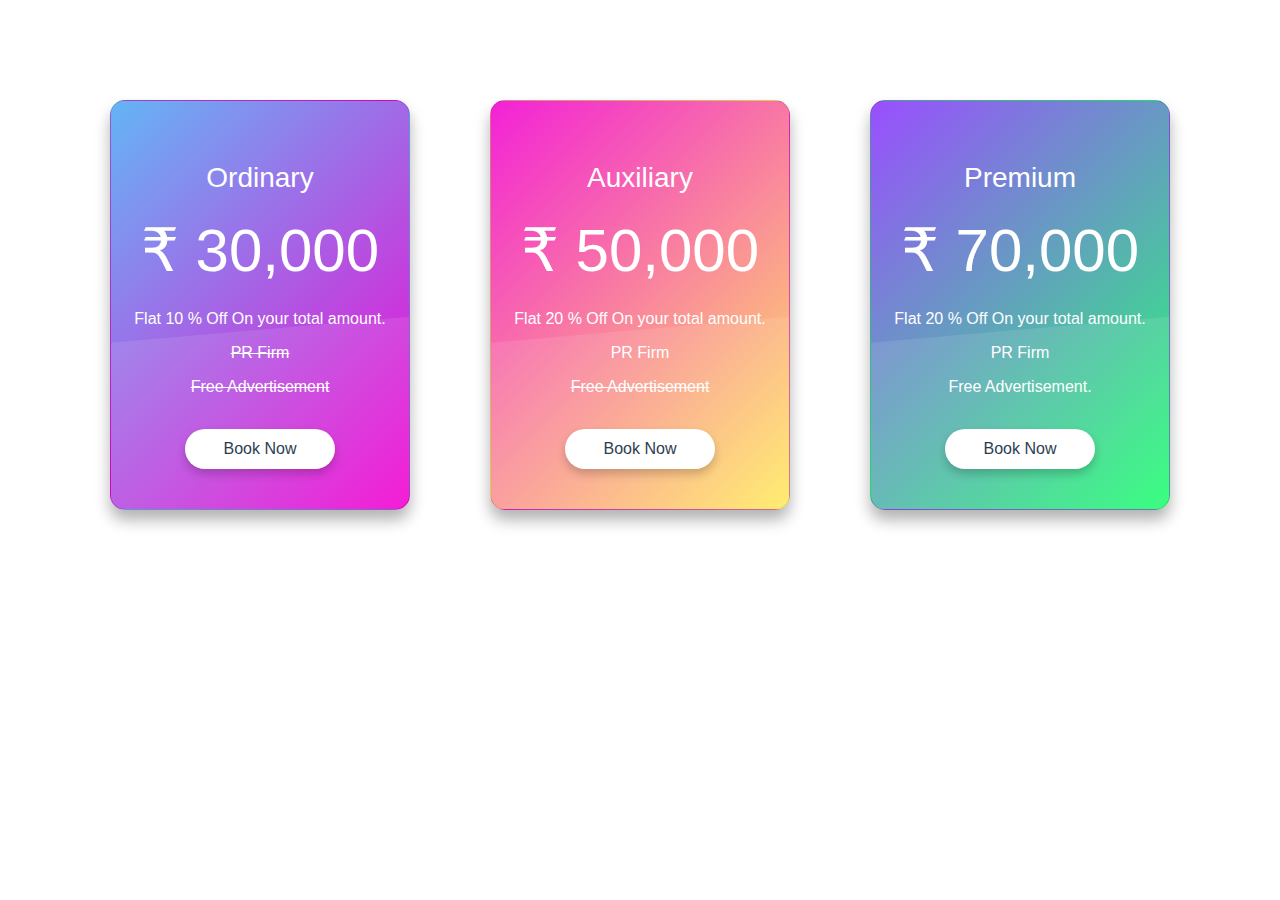
<file: package.html>
<!DOCTYPE html>
<html lang="en">
	<head>
		<meta charset="utf-8">
		<title>Package</title>
		<!-- Mobile Specific Metas -->
		<meta name="viewport" content="width=device-width, initial-scale=1, maximum-scale=1">
		<!-- Font-->
		<link rel="stylesheet" href="https://stackpath.bootstrapcdn.com/bootstrap/4.4.1/css/bootstrap.min.css" integrity="sha384-Vkoo8x4CGsO3+Hhxv8T/Q5PaXtkKtu6ug5TOeNV6gBiFeWPGFN9MuhOf23Q9Ifjh" crossorigin="anonymous">
		<link rel="stylesheet" type="text/css" href="css/opensans-font.css">
		<link rel="stylesheet" type="text/css" href="fonts/material-design-iconic-font/css/material-design-iconic-font.min.css">
		<!-- Main Style Css -->
		<link rel="stylesheet" href="css/style_form.css"/>
	</head>
	<body data-spy="scroll" data-target=".site-navbar-target" data-offset="300">
			
			
			<section>
				<div class="container-fluid">
					<div class="container">
						<div class="row">
							<div class="col-sm-4">
								<div class="card text-center">
									<div class="title">
										<i class="fa fa-paper-plane" aria-hidden="true"></i>
										<h2>Ordinary</h2>
									</div>
									<div class="price">
										<h4> &#8377; 30,000</h4>
									</div>
									<div class="option">
										<ul>
											<li> <i class="fa fa-check" aria-hidden="true"></i> Flat 10 % Off On your total amount.</li>
											<li> <strike><i class="fa fa-check" aria-hidden="true"></i> PR Firm</strike></li>
											<li> <strike> <i class="fa fa-check" aria-hidden="true"></i> Free Advertisement</strike></li>
										</ul>
									</div>
									<a href="https://rzp.io/l/lUv2kgE">Book Now</a>
								</div>
							</div>
							<div class="col-sm-4">
								<div class="card text-center">
									<div class="title">
										<i class="fa fa-paper-plane" aria-hidden="true"></i>
										<h2>Auxiliary</h2>
									</div>
									<div class="price">
										<h4> &#8377; 50,000</h4>
									</div>
									<div class="option">
										<ul>
											<li> <i class="fa fa-check" aria-hidden="true"></i> Flat 20 % Off On your total amount.</li>
											<li> <i class="fa fa-check" aria-hidden="true"></i> PR Firm</li>
											<li> <strike><i class="fa fa-check" aria-hidden="true"></i> Free Advertisement</strike></li>
										</ul>
									</div>
									<a href="https://rzp.io/l/QgQr7oU">Book Now</a>
								</div>
							</div>
							<div class="col-sm-4">
								<div class="card text-center">
									<div class="title">
										<i class="fa fa-paper-plane" aria-hidden="true"></i>
										<h2>Premium</h2>
									</div>
									<div class="price">
										<h4> &#8377; 70,000</h4>
									</div>
									<div class="option">
										<ul>
											<li> <i class="fa fa-check" aria-hidden="true"></i> Flat 20 % Off On your total amount.</li>
											<li> <i class="fa fa-check" aria-hidden="true"></i> PR Firm</li>
											<li> <i class="fa fa-check" aria-hidden="true"></i> Free Advertisement.</li>
											
										</ul>
									</div>
									<a href="https://rzp.io/l/uFGvGyA">Book Now</a>
								</div>
							</div>
						</div>
					</div>
				</div>
			</section>
			
		<script src="js/jquery-3.3.1.min.js"></script>
		<script src="js/jquery.steps.js"></script>
		<script src="js/main.js"></script>
		</body>
	</html>
</file>
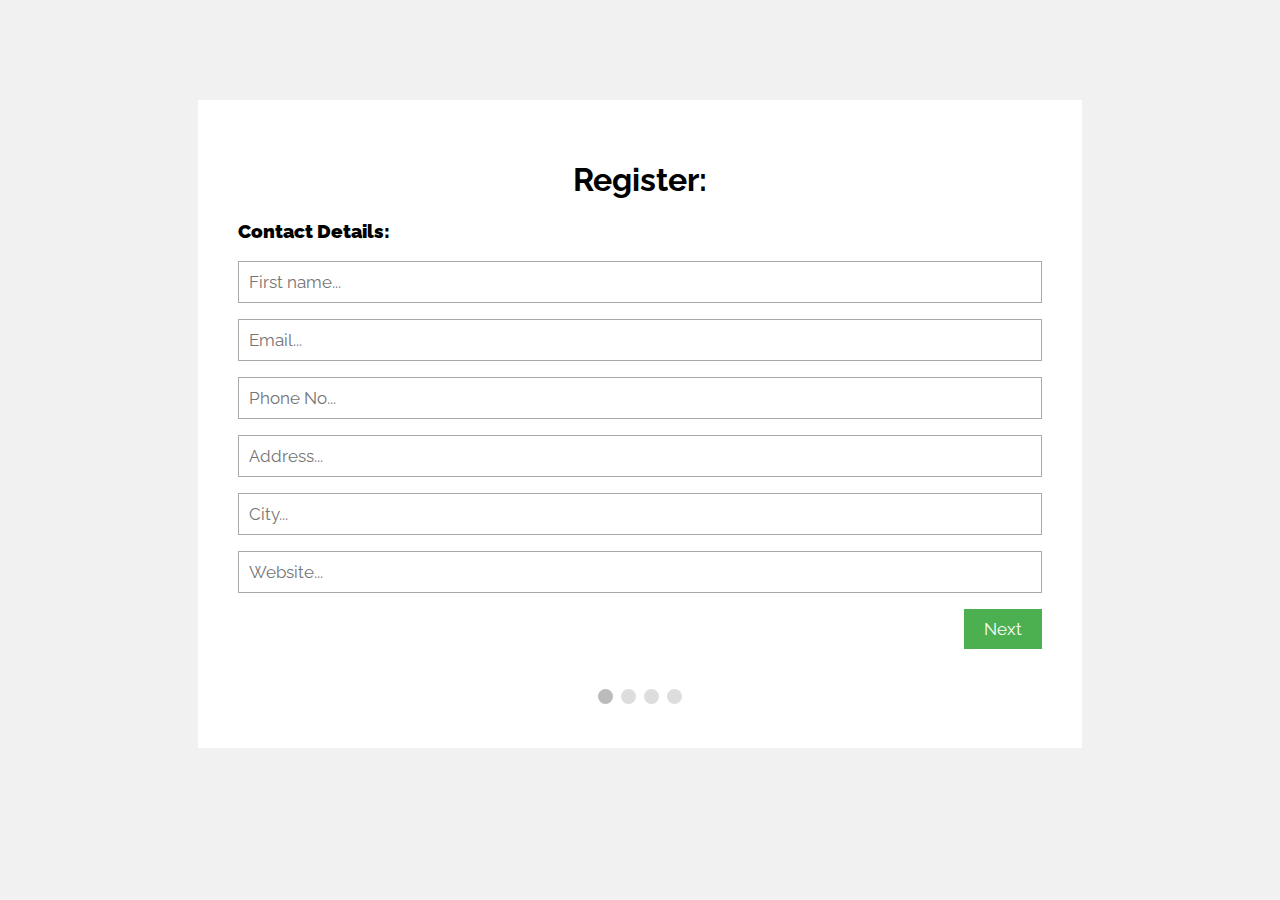
<file: reg_form.html>
<!DOCTYPE html>
<html>
  <meta name="viewport" content="width=device-width, initial-scale=1.0">
  <link href="https://fonts.googleapis.com/css?family=Raleway" rel="stylesheet">
  <style>
  * {
  box-sizing: border-box;
  }
  body {
  background-color: #f1f1f1;
  }
  #regForm {
  background-color: #ffffff;
  margin: 100px auto;
  font-family: Raleway;
  padding: 40px;
  width: 70%;
  min-width: 300px;
  }
  h1 {
  text-align: center;
  }
  input {
  padding: 10px;
  width: 100%;
  font-size: 17px;
  font-family: Raleway;
  border: 1px solid #aaaaaa;
  }
  .radio input {
  padding: 10px;
  width: 3%;
  font-size: 17px;
  font-family: Raleway;
  border: 1px solid #aaaaaa;
  }

  .date input {
  padding: 10px;
  width: 30%;
  font-size: 17px;
  font-family: Raleway;
  border: 1px solid #aaaaaa;
  }
  /* Mark input boxes that gets an error on validation: */
  input.invalid {
  background-color: #ffdddd;
  }
  /* Hide all steps by default: */
  .tab {
  display: none;
  }
  button {
  background-color: #4CAF50;
  color: #ffffff;
  border: none;
  padding: 10px 20px;
  font-size: 17px;
  font-family: Raleway;
  cursor: pointer;
  }
  button:hover {
  opacity: 0.8;
  }
  #prevBtn {
  background-color: #bbbbbb;
  }
  /* Make circles that indicate the steps of the form: */
  .step {
  height: 15px;
  width: 15px;
  margin: 0 2px;
  background-color: #bbbbbb;
  border: none;
  border-radius: 50%;
  display: inline-block;
  opacity: 0.5;
  }
  .step.active {
  opacity: 1;
  }
  /* Mark the steps that are finished and valid: */
  .step.finish {
  background-color: #4CAF50;
  }
  </style>
  <body>
    <form id="regForm" data-netlify="true" action="package.html">
      <h1>Register:</h1>
      <!-- One "tab" for each step in the form: -->
      <div class="tab"><h3><b>Contact Details:</b></h3>
        <p><input placeholder="First name..." oninput="this.className = ''" name="cname"></p>
        <p><input placeholder="Email..." oninput="this.className = ''" name="email"></p>
        <p><input placeholder="Phone No..." oninput="this.className = ''" name="phone"></p>
        <p><input placeholder="Address..." oninput="this.className = ''" name="address"></p>
        <p><input placeholder="City..." oninput="this.className = ''" name="city"></p>
        <p><input placeholder="Website..." oninput="this.className = ''" name="website"></p>
      </div>
      <div class="tab radio"><h3><b>Company Details:</b></h3><br>
        <label class="text-black"><b>Nature Of Business</b></label><br><br>
        <input type="radio" name="Nature Of Business" value="Manufacturing">
        <label>Manufacturing</label><br>
        <input type="radio"  name="Nature Of Business" value="Trading">
        <label>Trading</label><br>
        <input type="radio"  name="Nature Of Business" value="Service provider">
        <label>Service provider</label><br>
        <input type="radio"  name="Nature Of Business" value="Consulting">
        <label>Consulting</label><br><br><br>
        <label class="text-black"><b>Items Proposed To Be Exhibited</b></label><br><br>
        <input type="radio" name="Items Proposed To Be Exhibited" value="Raw Materials">
        <label>Raw Materials</label><br>
        <input type="radio"  name="Items Proposed To Be Exhibited" value="Core Materials">
        <label>Core Materials</label><br>
        <input type="radio"  name="Items Proposed To Be Exhibited" value="Ancillary Materials">
        <label>Ancillary Materials</label><br>
        <input type="radio"  name="Items Proposed To Be Exhibited" value="Books/Journals">
        <label>Books/Journals</label><br>
        <input type="radio"  name="Items Proposed To Be Exhibited" value="Processing Machinery">
        <label>Processing Machinery</label><br>
        <input type="radio"  name="Items Proposed To Be Exhibited" value="Other">
        <label>Other</label><br>
      </div>
      <div class="tab"><h3><b>Stall Charges:</b></h3>
        <p>* GST 18% levied by government of india, plus add-ons acc. to needs *</p>
        <label class="text-black"><b>Stalls</b></label><br>
        <div class="radio">
          <input type="radio" name="Stalls" value="Designer Stall">
          <label>Designer Stalls (Cost: &#8377; 15,000/-)</label><br>
          <input type="radio"  name="Stalls" value="Pop-up Stall">
          <label>Pop-up Stalls (Cost: &#8377; 13,000/-)</label><br>
          <input type="radio"  name="Stalls" value="Octonorm Stall">
          <label>Octonorm Stalls (Cost: &#8377; 19,000/-)</label><br>
          <input type="radio"  name="Stalls" value="Customized Stall">
          <label>Customized Stalls (Cost: &#8377; 20,000/-)</label>
        </div><br><br>
        <div class="date">
        <label class="text-black"><b>Exhibition Date (From)</b></label><br>
        <p><input placeholder="DD..." oninput="this.className = ''" name="date_from"></p>
        <p><input placeholder="MM..." oninput="this.className = ''" name="month_from"></p>
        <p><input placeholder="YYYY..." oninput="this.className = ''" name="year_from"></p><br><br>
        <label class="text-black"><b>Exhibition Date (To)</b></label><br>
        <p><input placeholder="DD..." oninput="this.className = ''" name="date_to"></p>
        <p><input placeholder="MM..." oninput="this.className = ''" name="month_to"></p>
        <p><input placeholder="YYYY..." oninput="this.className = ''" name="year_to"></p>
        </div>
          <label class="text-black"><b>Area (Sq.m)</b></label><br>
        <p><input placeholder="Area..." oninput="this.className = ''" name="date_from"></p><br><br>
        <label class="text-black"><b>Prefered Stall Types</b></label><br>
        <p><input placeholder="stall type 1..." oninput="this.className = ''" name="stype1"></p>
        <p><input placeholder="stall type 2..." oninput="this.className = ''" name="stype2"></p>
        <p><input placeholder="stall type 3..." oninput="this.className = ''" name="stype3"></p><br>
        <br>
      </div>
      <div class="tab"><h3><b>Payment Details:</b></h3>
        <p><input placeholder="Account No..." oninput="this.className = ''" name="acc_no"></p>
        <p><input placeholder="Name Of Acc..." oninput="this.className = ''" name="name_acc"></p>
        <p><input placeholder="IFSC Code..." oninput="this.className = ''" name="IFSC"></p>
        <p><input placeholder="Swift Code..." oninput="this.className = ''" name="swift"></p>
        <p><input placeholder="Account Type..." oninput="this.className = ''" name="acc_type"></p>
        <p><input placeholder="bank Address..." oninput="this.className = ''" name="bank_add"></p>
      </div>
      <div style="overflow:auto;">
        <div style="float:right;">
          <button type="button" id="prevBtn" onclick="nextPrev(-1)">Previous</button>
          <button type="button" id="nextBtn" onclick="nextPrev(1)">Next</button>
        </div>
      </div>
      <!-- Circles which indicates the steps of the form: -->
      <div style="text-align:center;margin-top:40px;">
        <span class="step"></span>
        <span class="step"></span>
        <span class="step"></span>
        <span class="step"></span>
      </div>
    </form>
    <script>
    var currentTab = 0; // Current tab is set to be the first tab (0)
    showTab(currentTab); // Display the current tab
    function showTab(n) {
    // This function will display the specified tab of the form...
    var x = document.getElementsByClassName("tab");
    x[n].style.display = "block";
    //... and fix the Previous/Next buttons:
    if (n == 0) {
    document.getElementById("prevBtn").style.display = "none";
    } else {
    document.getElementById("prevBtn").style.display = "inline";
    }
    if (n == (x.length - 1)) {
    document.getElementById("nextBtn").innerHTML = "Submit";
    } else {
    document.getElementById("nextBtn").innerHTML = "Next";
    }
    //... and run a function that will display the correct step indicator:
    fixStepIndicator(n)
    }
    function nextPrev(n) {
    // This function will figure out which tab to display
    var x = document.getElementsByClassName("tab");
    // Exit the function if any field in the current tab is invalid:
    if (n == 1 && !validateForm()) return false;
    // Hide the current tab:
    x[currentTab].style.display = "none";
    // Increase or decrease the current tab by 1:
    currentTab = currentTab + n;
    // if you have reached the end of the form...
    if (currentTab >= x.length) {
    // ... the form gets submitted:
    document.getElementById("regForm").submit();
    return false;
    }
    // Otherwise, display the correct tab:
    showTab(currentTab);
    }
    function validateForm() {
    // This function deals with validation of the form fields
    var x, y, i, valid = true;
    x = document.getElementsByClassName("tab");
    y = x[currentTab].getElementsByTagName("input");
    // A loop that checks every input field in the current tab:
    for (i = 0; i < y.length; i++) {
    // If a field is empty...
    if (y[i].value == "") {
    // add an "invalid" class to the field:
    y[i].className += " invalid";
    // and set the current valid status to false
    valid = false;
    }
    }
    // If the valid status is true, mark the step as finished and valid:
    if (valid) {
    document.getElementsByClassName("step")[currentTab].className += " finish";
    }
    return valid; // return the valid status
    }
    function fixStepIndicator(n) {
    // This function removes the "active" class of all steps...
    var i, x = document.getElementsByClassName("step");
    for (i = 0; i < x.length; i++) {
    x[i].className = x[i].className.replace(" active", "");
    }
    //... and adds the "active" class on the current step:
    x[n].className += " active";
    }
    </script>
  </body>
</html>
</file>
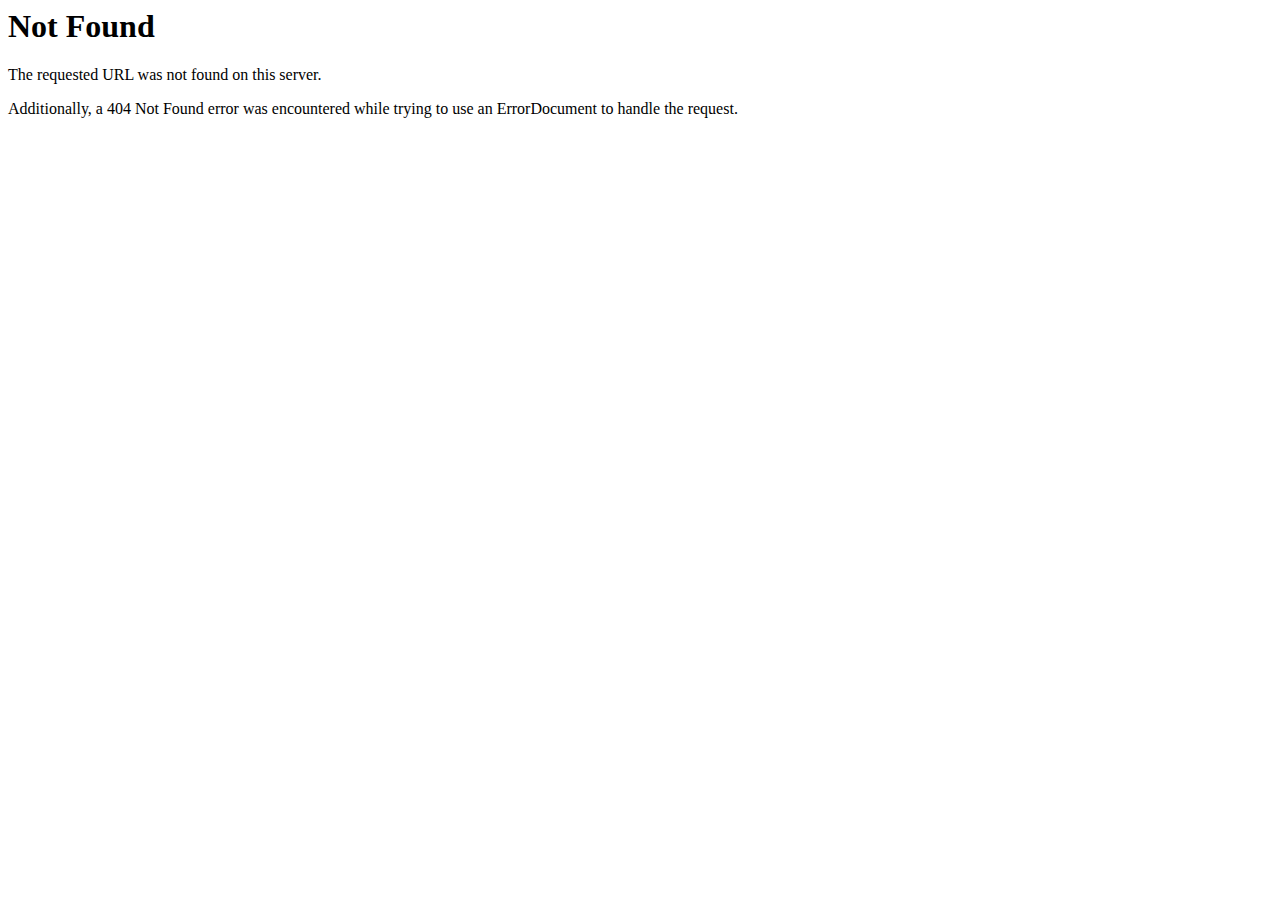
<file: css/mCSB_buttons.html>
<!DOCTYPE HTML PUBLIC "-//IETF//DTD HTML 2.0//EN">
<html><head>
<title>404 Not Found</title>
</head><body>
<h1>Not Found</h1>
<p>The requested URL was not found on this server.</p>
<p>Additionally, a 404 Not Found
error was encountered while trying to use an ErrorDocument to handle the request.</p>
</body></html>
</file>
<file: css/opensans-font.css>
@font-face {
    font-family: 'Open Sans';
    src: url('../fonts/Open_Sans/OpenSans-ExtraBold.ttf') format('truetype');
    font-weight: 800;
    font-style: normal;
}

@font-face {
    font-family: 'Open Sans';
    src: url('../fonts/Open_Sans/OpenSans-Regular.ttf') format('truetype');
    font-weight: normal;
    font-style: normal;
}

@font-face {
    font-family: 'Open Sans';
    src: url('../fonts/Open_Sans/OpenSans-ExtraBoldItalic.ttf') format('truetype');
    font-weight: 800;
    font-style: italic;
}

@font-face {
    font-family: 'Open Sans';
    src: url('../fonts/Open_Sans/OpenSans-Light.ttf') format('truetype');
    font-weight: 300;
    font-style: normal;
}

@font-face {
    font-family: 'Open Sans';
    src: url('../fonts/Open_Sans/OpenSans-SemiBold.ttf') format('truetype');
    font-weight: 600;
    font-style: normal;
}

@font-face {
    font-family: 'Open Sans';
    src: url('../fonts/Open_Sans/OpenSans-SemiBoldItalic.ttf') format('truetype');
    font-weight: 600;
    font-style: italic;
}

@font-face {
    font-family: 'Open Sans';
    src: url('../fonts/Open_Sans/OpenSans-BoldItalic.ttf') format('truetype');
    font-weight: bold;
    font-style: italic;
}

@font-face {
    font-family: 'Open Sans';
    src: url('../fonts/Open_Sans/OpenSans-Bold.ttf') format('truetype');
    font-weight: bold;
    font-style: normal;
}

@font-face {
    font-family: 'Open Sans';
    src: url('../fonts/Open_Sans/OpenSans-LightItalic.ttf') format('truetype');
    font-weight: 300;
    font-style: italic;
}

@font-face {
    font-family: 'Open Sans';
    src: url('../fonts/Open_Sans/OpenSans-Italic.ttf') format('truetype');
    font-weight: normal;
    font-style: italic;
}
</file>
<file: css/style_form.css>
body {
	margin:  0;
}
.page-content {
	width: 100%;
	margin:  0 auto;
	display: flex;
	display: -webkit-flex;
	justify-content: center;
	-o-justify-content: center;
	-ms-justify-content: center;
	-moz-justify-content: center;
	-webkit-justify-content: center;
	align-items: center;
	-o-align-items: center;
	-ms-align-items: center;
	-moz-align-items: center;
	-webkit-align-items: center;
    background-image: -moz-linear-gradient( 136deg, rgb(116,235,213) 0%, rgb(63,43,150) 100%);
    background-color: #e6e6e6;
    background-image: -ms-linear-gradient( 136deg, rgb(116,235,213) 0%, rgb(63,43,150) 100%);
}
.form-v1-content   {
	background: #fff;
	width: 820px;
	box-shadow: 0px 8px 20px 0px rgba(0, 0, 0, 0.15);
	-o-box-shadow: 0px 8px 20px 0px rgba(0, 0, 0, 0.15);
	-ms-box-shadow: 0px 8px 20px 0px rgba(0, 0, 0, 0.15);
	-moz-box-shadow: 0px 8px 20px 0px rgba(0, 0, 0, 0.15);
	-webkit-box-shadow: 0px 8px 20px 0px rgba(0, 0, 0, 0.15);
	border-radius: 10px;
	-o-border-radius: 10px;
	-ms-border-radius: 10px;
	-moz-border-radius: 10px;
	-webkit-border-radius: 10px;
	margin: 145px 0;
	font-family: 'Open Sans', sans-serif;
	position: relative;
	display: flex;
	display: -webkit-flex;
}

.form-v1-content .wizard-form {
	width: 100%;
}
.form-register .vertical {
    display: block;
    width: 100%;
    overflow: hidden;
    background: #3e4061;
    border-radius: 10px;
    -o-border-radius: 10px;
	-ms-border-radius: 10px;
	-moz-border-radius: 10px;
	-webkit-border-radius: 10px;
}
.form-register .steps {
    float: left;
    width: 280px;
    background: #3e4061;
}
.form-register .steps ul {
    list-style: none;
    padding-left: 0;
    margin: 0;
}
.form-register .steps li,
.form-register .steps li.current {
	outline: none;
	-o-outline: none;
    -ms-outline: none;
    -moz-outline: none;
    -webkit-outline: none;
    position: relative;
}
.form-register .steps li::after {
	width: 280px;
	height: 1px;
	content: "";
	background: rgba(255, 255, 255, 0.08);
	position: absolute;
	top: 100%;
}
.form-register .steps li .current-info {
	display: none;
}
.form-register .steps li a {
	text-decoration: none;
	outline: none;
	-o-outline: none;
    -ms-outline: none;
    -moz-outline: none;
    -webkit-outline: none;
}
.form-register .steps li a .title {
	display: flex;
	padding: 15px 25px 15px 35px;
}
.form-register .steps li a .title .step-icon { 
    width: 40px;
    height: 40px;
    border-radius: 50%;
    -o-border-radius: 50%;
    -ms-border-radius: 50%;
    -moz-border-radius: 50%;
    -webkit-border-radius: 50%;
    background: #ccc;
    position: relative;
    outline: none;
    -o-outline: none;
    -ms-outline: none;
    -moz-outline: none;
    -webkit-outline: none;
    color: #333;
    font-size: 16px;
    margin-right: 15px;
}
.form-register .steps li a .step-icon span {
	position: absolute;
	top: 50%;
	left: 50%;
	transform: translate(-50%, -50%);
	-o-transform: translate(-50%, -50%);
    -ms-transform: translate(-50%, -50%);
    -moz-transform: translate(-50%, -50%);
    -webkit-transform: translate(-50%, -50%);
}

.form-register .steps li.current a .step-icon,
.form-register .steps li.current a:active .step-icon,
.form-register .steps li.done a .step-icon,
.form-register .steps li.done a:active .step-icon {
    background: #4fab40;
    color: #fff;
    box-shadow: 0px 3px 10px 0px rgba(0, 0, 0, 0.25);
	-o-box-shadow: 0px 3px 10px 0px rgba(0, 0, 0, 0.25);
    -ms-box-shadow: 0px 3px 10px 0px rgba(0, 0, 0, 0.25);
    -moz-box-shadow: 0px 3px 10px 0px rgba(0, 0, 0, 0.25);
    -webkit-box-shadow: 0px 3px 10px 0px rgba(0, 0, 0, 0.25);
}
.form-register .steps li a .step-text {
    color: #ccc;
    font-weight: 600;
    font-size: 15px;
    padding: 25px 0 8px;
}
.form-register .steps .current .step-text,
.form-register .steps .done .step-text {
	color: #fff;
}
.form-register .content {
    box-shadow: 0px 3px 10px 0px rgba(0, 0, 0, 0.15);
    -o-box-shadow: 0px 3px 10px 0px rgba(0, 0, 0, 0.15);
    -ms-box-shadow: 0px 3px 10px 0px rgba(0, 0, 0, 0.15);
    -moz-box-shadow: 0px 3px 10px 0px rgba(0, 0, 0, 0.15);
    -webkit-box-shadow: 0px 3px 10px 0px rgba(0, 0, 0, 0.15);
    float: right;
    width: 540px;
    background: #fff;
}
.form-register .content h2 {
	display: none;
}
.form-register .content .inner {
	padding: 0 50px;
}
.form-register .content .wizard-header {
	text-align: center;
    padding: 37px 30px 13px;
}
.form-register .content #form-total-p-2 .wizard-header {
	text-align: center;
    padding: 37px 30px 30px;
}
.form-register .content .inner h3 {
	font-size: 22px;
    color: #333;
    font-weight: 700;
    margin: 0;
}
.form-register .content .inner p {
	color: #666;
	font-size: 14px;
	font-weight: 600;
}
.inner .form-row-total {
	box-shadow: 0px 3px 10px 0px rgba(0, 0, 0, 0.15);
	-o-box-shadow: 0px 3px 10px 0px rgba(0, 0, 0, 0.15);
	-ms-box-shadow: 0px 3px 10px 0px rgba(0, 0, 0, 0.15);
	-moz-box-shadow: 0px 3px 10px 0px rgba(0, 0, 0, 0.15);
	-webkit-box-shadow: 0px 3px 10px 0px rgba(0, 0, 0, 0.15);
    margin-bottom: 40px;
    margin-top: 10px;
}
.inner .form-row {
    display: flex;
    margin: 0 -10px;
    position: relative;
}
.inner .form-row .form-holder {
    width: 50%;
    padding: 0 10px;
    margin-bottom: 17px;
    position: relative;
}
.inner .form-row .form-holder.form-holder-1 {
    width: 65.3%;
}
.inner .form-row .form-holder.form-holder-2 {
	width: 100%;
	position: relative;
}
.inner .form-row .form-holder.form-holder-3 {
	margin-bottom: 0;
}
.inner .form-row .form-row-inner {
	position: relative;
}
.inner .form-row #radio {
    margin-top: -5px;
    margin-left: 7px;
}
.inner .form-row #checkbox {
	margin: 10px 0 28px 11px;
    font-size: 15px;
    color: #666;
    font-weight: 400;
}
.inner .form-row .form-holder label.special-label {
    display: block;
    float: none;
    margin-top: 8px;
    margin-bottom: 15px;
    padding-right: 0px;
    color: #666;
    font-size: 16px;
    font-weight: 400;
}
.inner .form-row .form-holder fieldset {
	border:  2px solid #e5e5e5;
	border-radius: 4px;
	-moz-border-radius: 4px;
    -webkit-border-radius: 4px;
    -o-border-radius: 4px;
    -ms-border-radius: 4px;
    padding: 0 20px;
}
.inner .form-row .form-holder legend {
	font-size: 11px;
	font-weight: 700;
	color: #999;
}
.inner .form-row .form-holder input,
.inner .form-row .form-holder select {
    width: 100%;
    padding: 5px 0px 13px;
    border: none;
    appearance: unset;
    -moz-appearance: unset;
    -webkit-appearance: unset;
    -o-appearance: unset;
    -ms-appearance: unset;
    outline: none;
    -moz-outline: none;
    -webkit-outline: none;
    -o-outline: none;
    -ms-outline: none;
    font-family: 'Open Sans', sans-serif;
    font-weight: 600;
    font-size: 14px;
    box-sizing: border-box;
    -webkit-box-sizing: border-box;
    -moz-box-sizing: border-box;
    -o-box-sizing: border-box;
    -ms-box-sizing: border-box;
    border-radius: 4px;
	-moz-border-radius: 4px;
    -webkit-border-radius: 4px;
    -o-border-radius: 4px;
    -ms-border-radius: 4px;
}
.inner .form-row .form-holder input {
    color: #333;
}
.inner .form-row .form-holder input#find_bank {
	border:  2px solid #e5e5e5;
	padding: 11px 20px;
}
.inner .form-row .form-holder input.radio {
	display: none;
}
.inner .form-row-total label {
    width: 146.5px;
    height: 130px;
    display: block;
    cursor: pointer;
    -webkit-box-sizing: border-box;
    -moz-box-sizing: border-box;
    -o-box-sizing: border-box;
    -ms-box-sizing: border-box;
    box-sizing: border-box;
    float: left;
    text-align: center;
}
.inner .form-row-total label img {
	padding-top: 25px;
}
.inner .form-row-total .label-above {
	border-bottom:  1px solid #e5e5e5;
}
.inner .form-row-total .bank-1-label,
.inner .form-row-total .bank-2-label,
.inner .form-row-total .bank-4-label,
.inner .form-row-total .bank-5-label {
	border-right: 1px solid #e5e5e5;
}
.inner .form-row-total input#bank-1:checked + label,
.inner .form-row-total input#bank-2:checked + label,
.inner .form-row-total input#bank-3:checked + label,
.inner .form-row-total input#bank-4:checked + label,
.inner .form-row-total input#bank-5:checked + label,
.inner .form-row-total input#bank-6:checked + label {
	border: none;
	box-shadow: 0px 3px 10px 0px rgba(0, 0, 0, 0.15);
	-o-box-shadow: 0px 3px 10px 0px rgba(0, 0, 0, 0.15);
	-ms-box-shadow: 0px 3px 10px 0px rgba(0, 0, 0, 0.15);
	-moz-box-shadow: 0px 3px 10px 0px rgba(0, 0, 0, 0.15);
	-webkit-box-shadow: 0px 3px 10px 0px rgba(0, 0, 0, 0.15);
}
.inner .form-row .form-holder .plan-icon {
    background: #999;
    width: 65px;
    height: 65px;
    border-radius: 50%;
    -o-border-radius: 50%;
	-ms-border-radius: 50%;
	-moz-border-radius: 50%;
	-webkit-border-radius: 50%;
    position: relative;
    float: left;
    margin-right: 23px;
    margin-top: -4px;
    cursor: pointer;
}
.inner .form-row .form-holder .plan-icon img {
	position: absolute;
    top: 50%;
    left: 50%;
    transform: translate(-50%,-50%);
    -o-transform: translate(-50%,-50%);
	-ms-transform: translate(-50%,-50%);
	-moz-transform: translate(-50%,-50%);
	-webkit-transform: translate(-50%,-50%);
}
.inner .form-row .form-holder .plan-total {
    margin-bottom: 55px;
}
.inner .form-row .form-holder .plan-total .plan-title {
	font-size: 18px;
	color: #333;
	font-weight: 700;
}
.inner .form-row .form-holder .plan-total .plan-text {
	font-size: 14px;
	color: #666;
	font-weight: 600;
    margin: 0;
    padding-top: 5px;
}
.inner .form-row .form-holder input#plan-1:checked + label,
.inner .form-row .form-holder input#plan-2:checked + label,
.inner .form-row .form-holder input#plan-3:checked + label {
	background: #4fab40;
}
.inner .form-row .form-holder select {
	font-size: 14px;
    color: #666;
    font-weight: 600;
    background: #fff url('../images/form-v1-icon.png') no-repeat scroll;
    background-position: right 6px center;
    z-index: 1;
    cursor: pointer;
    position: relative;
    border:  2px solid #e5e5e5;
    padding: 10.4px 13px;
}
.inner .form-row .form-holder .input-border {
	border:  2px solid #e5e5e5;
	padding: 11px 20px;
    margin-top: 8px;
}
.inner .form-row.form-row-date .form-holder select {
    float: left;
    width: 20.6%;
    margin-right: 15px;
}
.inner .form-row.form-row-date .form-holder select#year {
    width: 27.28%;
}
.inner .form-row .form-holder input::-webkit-input-placeholder { Chrome/Opera/Safari
  color: #666;
  font-size: 14px;
}
.inner .form-row .form-holder input::-moz-placeholder { Firefox 19+
  color: #666;
  font-size: 14px;
}
.inner .form-row .form-holder input:-ms-input-placeholder { IE 10+
  color: #666;
  font-size: 14px;
}
.inner .form-row .form-holder input:-moz-placeholder { Firefox 18-
  color: #666;
  font-size: 14px;
}
.actions {
	float: right;
    width: 540px;
    background: #fff;
}
.actions ul {
    list-style: none;
    padding: 0 50px;
    margin: 13px 0 35px;
    display: flex;
    display: -webkit-flex;
    justify-content: space-between;
    -o-justify-content: space-between;
    -ms-justify-content: space-between;
    -moz-justify-content: space-between;
    -webkit-justify-content: space-between;
}
.actions ul li.disabled,
.actions ul li:first-child {
	opacity: 0;
}
.actions ul li {
	padding: 0;
    border: none;
    border-radius: 50%;
    -o-border-radius: 50%;
    -ms-border-radius: 50%;
    -moz-border-radius: 50%;
    -webkit-border-radius: 50%;
    display: inline-flex;
    height: 50px;
    width: 50px;
    justify-content: center;
    -o-justify-content: center;
    -ms-justify-content: center;
    -moz-justify-content: center;
    -webkit-justify-content: center;
    align-items: center;
    -o-align-items: center;
    -ms-align-items: center;
    -moz-align-items: center;
    -webkit-align-items: center;
    background: #4fab40;
    cursor: pointer;
    font-size: 18px;
}
.actions ul li:hover {
	background: #36782c;
}
.actions ul li a {
	color: #fff;
	text-decoration: none;
    padding: 13px 19px;
}

/* Responsive */
@media screen and (max-width: 1199px) {
	.form-v1-content {
		margin: 180px 20px;
	}
}
@media screen and (max-width: 991px) {
	.form-register .vertical {
		background: #fff;
	}
	.form-register .steps,
	.form-register .content,
	.actions {
		float: none;
		width: 100%;
	}
	.form-register .content,
	.inner .form-row-total {
		box-shadow: none;
		-o-box-shadow: none;
		-ms-box-shadow: none;
		-moz-box-shadow: none;
		-webkit-box-shadow: none;
	}
	.form-register .steps li a .title {
		justify-content: space-between;
		-o-justify-content: space-between;
		-ms-justify-content: space-between;
		-moz-justify-content: space-between;
		-webkit-justify-content: space-between;
	}
	.form-register .steps li::after {
		width: 100%;
	}
	.inner .form-row .form-holder.form-holder-3 {
		margin-bottom: 20px;
	}
	.inner .form-row-total label {
		margin-right: 20px;
		border:  1px solid #e5e5e5;
	}
}
@media screen and (max-width: 767px) and (min-width: 576px) {
	.inner .form-row-total label {
		width: 120px;
	}
}
@media screen and (max-width: 767px) {
	.inner .form-row.form-row-date .form-holder select {
	    width: 17.5%;
	    margin-right: 20px;
	}
} 
@media screen and (max-width: 575px) {
	.form-register .content .inner {
	    padding: 0 30px;
	}
	.form-register .content .wizard-header,
	.form-register .content #form-total-p-2 .wizard-header {
	    padding: 37px 0px 13px;
	}
	.inner .form-row {
		flex-direction: column;
		-o-flex-direction: column;
		-ms-flex-direction: column;
		-moz-flex-direction: column;
		-webkit-flex-direction: column;
		margin: 0;
	}
	.inner .form-row .form-holder {
		width: 100%;
	}
	.inner .form-row .form-holder.form-holder-1 {
	    width: 100%;
	}
	.inner .form-row .form-holder {
		padding: 0;
	}
	.inner .form-row.form-row-date .form-holder select#year,
	.inner .form-row.form-row-date .form-holder select {
		width: 100%;
		margin-bottom: 20px;
	}
	.inner .form-row .form-holder .plan-icon {
		margin-top: 4px;
	}
	.inner .form-row .form-holder .plan-total {
	    margin-left: 90px;
	}
	.inner .form-row-total label {
		margin-bottom: 20px;
	}
	.inner .form-row .form-holder.form-holder-3 {
		margin-bottom: 0;
	}
}

@import url('https://fonts.googleapis.com/css?family=Roboto:300');

section {
  width: 100%;
  height: 100vh;
  box-sizing: border-box;
  padding: 100px 0;
}

.set{
  width: 100%;
  height: 90vh;
  box-sizing: border-box;
  padding: 100px 0;
}

.card {
  position: relative;
  max-width: 300px;
  height: auto;
  background: linear-gradient(-45deg, #fe0847, #feae3f);
  border-radius: 15px;
  margin: 0 auto;
  padding: 40px 20px;
  box-shadow: 0 10px 15px rgba(0,0,0,.3);
  transition: .5s;
  overflow: hidden;
}

.card:hover{
  transform: scale(1.1);
}

.col-sm-4:nth-child(1) .card, .col-sm-4:nth-child(1) .card .title .fa {
  background: linear-gradient(-45deg, #f403d1, #64b5f6);
}

.col-sm-4:nth-child(2) .card, .col-sm-4:nth-child(2) .card .title .fa {
  background: linear-gradient(-45deg, #ffec61, #f321d7);
}

.col-sm-4:nth-child(3) .card, .col-sm-4:nth-child(3) .card .title .fa {
  background: linear-gradient(-45deg, #24ff72, #9a4eff);
}

.card:before {
  content: '';
  position: absolute; 
  bottom: 0; 
  left: 0;
  width: 100%;
  height: 40%;
  background: rgba(255,255,255,.1);
  z-index: 1;
  transform: skewY(-5deg) scale(1.2);
}

.title .fa {
  color: #fff;
  font-size: 60px;
  width: 100px;
  height: 100px;
  border-radius: 50%;
  text-align: center;
  line-height: 100px;
  box-shadow: 0 10px 10px rgba(0,0,0,.2)
}

.title h2 {
  position: relative;
  margin: 20px 0 0;
  padding: 0;
  color: #fff;
  font-size: 28px;
  z-index: 2;
}

.price {
  position: relative;
  z-index: 2;
}

.price h4 {
  margin: 0;
  padding: 20px 0;
  color: #fff;
  font-size: 60px;
}

.option {
  position: relative;
  z-index: 2;
}

.option ul {
  margin: 0;
  padding: 0;
}

.option ul li {
  margin: 0 0 10px;
  padding: 0;
  list-style: none;
  color: #fff;
  font-size: 16px;
}

.card a {
  position: relative;
  z-index: 2;
  background:#fff;
  color: #2c3e50;
  width: 150px;
  height: 40px;
  display: block;
  line-height: 40px;
  border-radius: 40px;
  font-size: 16px;
  text-align: center;
  margin: 20px auto 0;
  box-shadow: 0 5px 10px rgba(0,0,0,.2);
}

.card a:hover{
  text-decoration: none;
  background: #ecf0f1;
}
</file>
<file: fonts/material-design-iconic-font/css/material-design-iconic-font.min.css>
@font-face{font-family:Material-Design-Iconic-Font;src:url(../fonts/Material-Design-Iconic-Font.woff2?v=2.2.0) format('woff2'),url(../fonts/Material-Design-Iconic-Font.woff?v=2.2.0) format('woff'),url(../fonts/Material-Design-Iconic-Font.ttf?v=2.2.0) format('truetype')}.zmdi{display:inline-block;font:normal normal normal 14px/1 'Material-Design-Iconic-Font';font-size:inherit;text-rendering:auto;-webkit-font-smoothing:antialiased;-moz-osx-font-smoothing:grayscale}.zmdi-hc-lg{font-size:1.33333333em;line-height:.75em;vertical-align:-15%}.zmdi-hc-2x{font-size:2em}.zmdi-hc-3x{font-size:3em}.zmdi-hc-4x{font-size:4em}.zmdi-hc-5x{font-size:5em}.zmdi-hc-fw{width:1.28571429em;text-align:center}.zmdi-hc-ul{padding-left:0;margin-left:2.14285714em;list-style-type:none}.zmdi-hc-ul>li{position:relative}.zmdi-hc-li{position:absolute;left:-2.14285714em;width:2.14285714em;top:.14285714em;text-align:center}.zmdi-hc-li.zmdi-hc-lg{left:-1.85714286em}.zmdi-hc-border{padding:.1em .25em;border:solid .1em #9e9e9e;border-radius:2px}.zmdi-hc-border-circle{padding:.1em .25em;border:solid .1em #9e9e9e;border-radius:50%}.zmdi.pull-left{float:left;margin-right:.15em}.zmdi.pull-right{float:right;margin-left:.15em}.zmdi-hc-spin{-webkit-animation:zmdi-spin 1.5s infinite linear;animation:zmdi-spin 1.5s infinite linear}.zmdi-hc-spin-reverse{-webkit-animation:zmdi-spin-reverse 1.5s infinite linear;animation:zmdi-spin-reverse 1.5s infinite linear}@-webkit-keyframes zmdi-spin{0%{-webkit-transform:rotate(0deg);transform:rotate(0deg)}100%{-webkit-transform:rotate(359deg);transform:rotate(359deg)}}@keyframes zmdi-spin{0%{-webkit-transform:rotate(0deg);transform:rotate(0deg)}100%{-webkit-transform:rotate(359deg);transform:rotate(359deg)}}@-webkit-keyframes zmdi-spin-reverse{0%{-webkit-transform:rotate(0deg);transform:rotate(0deg)}100%{-webkit-transform:rotate(-359deg);transform:rotate(-359deg)}}@keyframes zmdi-spin-reverse{0%{-webkit-transform:rotate(0deg);transform:rotate(0deg)}100%{-webkit-transform:rotate(-359deg);transform:rotate(-359deg)}}.zmdi-hc-rotate-90{-webkit-transform:rotate(90deg);-ms-transform:rotate(90deg);transform:rotate(90deg)}.zmdi-hc-rotate-180{-webkit-transform:rotate(180deg);-ms-transform:rotate(180deg);transform:rotate(180deg)}.zmdi-hc-rotate-270{-webkit-transform:rotate(270deg);-ms-transform:rotate(270deg);transform:rotate(270deg)}.zmdi-hc-flip-horizontal{-webkit-transform:scale(-1,1);-ms-transform:scale(-1,1);transform:scale(-1,1)}.zmdi-hc-flip-vertical{-webkit-transform:scale(1,-1);-ms-transform:scale(1,-1);transform:scale(1,-1)}.zmdi-hc-stack{position:relative;display:inline-block;width:2em;height:2em;line-height:2em;vertical-align:middle}.zmdi-hc-stack-1x,.zmdi-hc-stack-2x{position:absolute;left:0;width:100%;text-align:center}.zmdi-hc-stack-1x{line-height:inherit}.zmdi-hc-stack-2x{font-size:2em}.zmdi-hc-inverse{color:#fff}.zmdi-3d-rotation:before{content:'\f101'}.zmdi-airplane-off:before{content:'\f102'}.zmdi-airplane:before{content:'\f103'}.zmdi-album:before{content:'\f104'}.zmdi-archive:before{content:'\f105'}.zmdi-assignment-account:before{content:'\f106'}.zmdi-assignment-alert:before{content:'\f107'}.zmdi-assignment-check:before{content:'\f108'}.zmdi-assignment-o:before{content:'\f109'}.zmdi-assignment-return:before{content:'\f10a'}.zmdi-assignment-returned:before{content:'\f10b'}.zmdi-assignment:before{content:'\f10c'}.zmdi-attachment-alt:before{content:'\f10d'}.zmdi-attachment:before{content:'\f10e'}.zmdi-audio:before{content:'\f10f'}.zmdi-badge-check:before{content:'\f110'}.zmdi-balance-wallet:before{content:'\f111'}.zmdi-balance:before{content:'\f112'}.zmdi-battery-alert:before{content:'\f113'}.zmdi-battery-flash:before{content:'\f114'}.zmdi-battery-unknown:before{content:'\f115'}.zmdi-battery:before{content:'\f116'}.zmdi-bike:before{content:'\f117'}.zmdi-block-alt:before{content:'\f118'}.zmdi-block:before{content:'\f119'}.zmdi-boat:before{content:'\f11a'}.zmdi-book-image:before{content:'\f11b'}.zmdi-book:before{content:'\f11c'}.zmdi-bookmark-outline:before{content:'\f11d'}.zmdi-bookmark:before{content:'\f11e'}.zmdi-brush:before{content:'\f11f'}.zmdi-bug:before{content:'\f120'}.zmdi-bus:before{content:'\f121'}.zmdi-cake:before{content:'\f122'}.zmdi-car-taxi:before{content:'\f123'}.zmdi-car-wash:before{content:'\f124'}.zmdi-car:before{content:'\f125'}.zmdi-card-giftcard:before{content:'\f126'}.zmdi-card-membership:before{content:'\f127'}.zmdi-card-travel:before{content:'\f128'}.zmdi-card:before{content:'\f129'}.zmdi-case-check:before{content:'\f12a'}.zmdi-case-download:before{content:'\f12b'}.zmdi-case-play:before{content:'\f12c'}.zmdi-case:before{content:'\f12d'}.zmdi-cast-connected:before{content:'\f12e'}.zmdi-cast:before{content:'\f12f'}.zmdi-chart-donut:before{content:'\f130'}.zmdi-chart:before{content:'\f131'}.zmdi-city-alt:before{content:'\f132'}.zmdi-city:before{content:'\f133'}.zmdi-close-circle-o:before{content:'\f134'}.zmdi-close-circle:before{content:'\f135'}.zmdi-close:before{content:'\f136'}.zmdi-cocktail:before{content:'\f137'}.zmdi-code-setting:before{content:'\f138'}.zmdi-code-smartphone:before{content:'\f139'}.zmdi-code:before{content:'\f13a'}.zmdi-coffee:before{content:'\f13b'}.zmdi-collection-bookmark:before{content:'\f13c'}.zmdi-collection-case-play:before{content:'\f13d'}.zmdi-collection-folder-image:before{content:'\f13e'}.zmdi-collection-image-o:before{content:'\f13f'}.zmdi-collection-image:before{content:'\f140'}.zmdi-collection-item-1:before{content:'\f141'}.zmdi-collection-item-2:before{content:'\f142'}.zmdi-collection-item-3:before{content:'\f143'}.zmdi-collection-item-4:before{content:'\f144'}.zmdi-collection-item-5:before{content:'\f145'}.zmdi-collection-item-6:before{content:'\f146'}.zmdi-collection-item-7:before{content:'\f147'}.zmdi-collection-item-8:before{content:'\f148'}.zmdi-collection-item-9-plus:before{content:'\f149'}.zmdi-collection-item-9:before{content:'\f14a'}.zmdi-collection-item:before{content:'\f14b'}.zmdi-collection-music:before{content:'\f14c'}.zmdi-collection-pdf:before{content:'\f14d'}.zmdi-collection-plus:before{content:'\f14e'}.zmdi-collection-speaker:before{content:'\f14f'}.zmdi-collection-text:before{content:'\f150'}.zmdi-collection-video:before{content:'\f151'}.zmdi-compass:before{content:'\f152'}.zmdi-cutlery:before{content:'\f153'}.zmdi-delete:before{content:'\f154'}.zmdi-dialpad:before{content:'\f155'}.zmdi-dns:before{content:'\f156'}.zmdi-drink:before{content:'\f157'}.zmdi-edit:before{content:'\f158'}.zmdi-email-open:before{content:'\f159'}.zmdi-email:before{content:'\f15a'}.zmdi-eye-off:before{content:'\f15b'}.zmdi-eye:before{content:'\f15c'}.zmdi-eyedropper:before{content:'\f15d'}.zmdi-favorite-outline:before{content:'\f15e'}.zmdi-favorite:before{content:'\f15f'}.zmdi-filter-list:before{content:'\f160'}.zmdi-fire:before{content:'\f161'}.zmdi-flag:before{content:'\f162'}.zmdi-flare:before{content:'\f163'}.zmdi-flash-auto:before{content:'\f164'}.zmdi-flash-off:before{content:'\f165'}.zmdi-flash:before{content:'\f166'}.zmdi-flip:before{content:'\f167'}.zmdi-flower-alt:before{content:'\f168'}.zmdi-flower:before{content:'\f169'}.zmdi-font:before{content:'\f16a'}.zmdi-fullscreen-alt:before{content:'\f16b'}.zmdi-fullscreen-exit:before{content:'\f16c'}.zmdi-fullscreen:before{content:'\f16d'}.zmdi-functions:before{content:'\f16e'}.zmdi-gas-station:before{content:'\f16f'}.zmdi-gesture:before{content:'\f170'}.zmdi-globe-alt:before{content:'\f171'}.zmdi-globe-lock:before{content:'\f172'}.zmdi-globe:before{content:'\f173'}.zmdi-graduation-cap:before{content:'\f174'}.zmdi-home:before{content:'\f175'}.zmdi-hospital-alt:before{content:'\f176'}.zmdi-hospital:before{content:'\f177'}.zmdi-hotel:before{content:'\f178'}.zmdi-hourglass-alt:before{content:'\f179'}.zmdi-hourglass-outline:before{content:'\f17a'}.zmdi-hourglass:before{content:'\f17b'}.zmdi-http:before{content:'\f17c'}.zmdi-image-alt:before{content:'\f17d'}.zmdi-image-o:before{content:'\f17e'}.zmdi-image:before{content:'\f17f'}.zmdi-inbox:before{content:'\f180'}.zmdi-invert-colors-off:before{content:'\f181'}.zmdi-invert-colors:before{content:'\f182'}.zmdi-key:before{content:'\f183'}.zmdi-label-alt-outline:before{content:'\f184'}.zmdi-label-alt:before{content:'\f185'}.zmdi-label-heart:before{content:'\f186'}.zmdi-label:before{content:'\f187'}.zmdi-labels:before{content:'\f188'}.zmdi-lamp:before{content:'\f189'}.zmdi-landscape:before{content:'\f18a'}.zmdi-layers-off:before{content:'\f18b'}.zmdi-layers:before{content:'\f18c'}.zmdi-library:before{content:'\f18d'}.zmdi-link:before{content:'\f18e'}.zmdi-lock-open:before{content:'\f18f'}.zmdi-lock-outline:before{content:'\f190'}.zmdi-lock:before{content:'\f191'}.zmdi-mail-reply-all:before{content:'\f192'}.zmdi-mail-reply:before{content:'\f193'}.zmdi-mail-send:before{content:'\f194'}.zmdi-mall:before{content:'\f195'}.zmdi-map:before{content:'\f196'}.zmdi-menu:before{content:'\f197'}.zmdi-money-box:before{content:'\f198'}.zmdi-money-off:before{content:'\f199'}.zmdi-money:before{content:'\f19a'}.zmdi-more-vert:before{content:'\f19b'}.zmdi-more:before{content:'\f19c'}.zmdi-movie-alt:before{content:'\f19d'}.zmdi-movie:before{content:'\f19e'}.zmdi-nature-people:before{content:'\f19f'}.zmdi-nature:before{content:'\f1a0'}.zmdi-navigation:before{content:'\f1a1'}.zmdi-open-in-browser:before{content:'\f1a2'}.zmdi-open-in-new:before{content:'\f1a3'}.zmdi-palette:before{content:'\f1a4'}.zmdi-parking:before{content:'\f1a5'}.zmdi-pin-account:before{content:'\f1a6'}.zmdi-pin-assistant:before{content:'\f1a7'}.zmdi-pin-drop:before{content:'\f1a8'}.zmdi-pin-help:before{content:'\f1a9'}.zmdi-pin-off:before{content:'\f1aa'}.zmdi-pin:before{content:'\f1ab'}.zmdi-pizza:before{content:'\f1ac'}.zmdi-plaster:before{content:'\f1ad'}.zmdi-power-setting:before{content:'\f1ae'}.zmdi-power:before{content:'\f1af'}.zmdi-print:before{content:'\f1b0'}.zmdi-puzzle-piece:before{content:'\f1b1'}.zmdi-quote:before{content:'\f1b2'}.zmdi-railway:before{content:'\f1b3'}.zmdi-receipt:before{content:'\f1b4'}.zmdi-refresh-alt:before{content:'\f1b5'}.zmdi-refresh-sync-alert:before{content:'\f1b6'}.zmdi-refresh-sync-off:before{content:'\f1b7'}.zmdi-refresh-sync:before{content:'\f1b8'}.zmdi-refresh:before{content:'\f1b9'}.zmdi-roller:before{content:'\f1ba'}.zmdi-ruler:before{content:'\f1bb'}.zmdi-scissors:before{content:'\f1bc'}.zmdi-screen-rotation-lock:before{content:'\f1bd'}.zmdi-screen-rotation:before{content:'\f1be'}.zmdi-search-for:before{content:'\f1bf'}.zmdi-search-in-file:before{content:'\f1c0'}.zmdi-search-in-page:before{content:'\f1c1'}.zmdi-search-replace:before{content:'\f1c2'}.zmdi-search:before{content:'\f1c3'}.zmdi-seat:before{content:'\f1c4'}.zmdi-settings-square:before{content:'\f1c5'}.zmdi-settings:before{content:'\f1c6'}.zmdi-shield-check:before{content:'\f1c7'}.zmdi-shield-security:before{content:'\f1c8'}.zmdi-shopping-basket:before{content:'\f1c9'}.zmdi-shopping-cart-plus:before{content:'\f1ca'}.zmdi-shopping-cart:before{content:'\f1cb'}.zmdi-sign-in:before{content:'\f1cc'}.zmdi-sort-amount-asc:before{content:'\f1cd'}.zmdi-sort-amount-desc:before{content:'\f1ce'}.zmdi-sort-asc:before{content:'\f1cf'}.zmdi-sort-desc:before{content:'\f1d0'}.zmdi-spellcheck:before{content:'\f1d1'}.zmdi-storage:before{content:'\f1d2'}.zmdi-store-24:before{content:'\f1d3'}.zmdi-store:before{content:'\f1d4'}.zmdi-subway:before{content:'\f1d5'}.zmdi-sun:before{content:'\f1d6'}.zmdi-tab-unselected:before{content:'\f1d7'}.zmdi-tab:before{content:'\f1d8'}.zmdi-tag-close:before{content:'\f1d9'}.zmdi-tag-more:before{content:'\f1da'}.zmdi-tag:before{content:'\f1db'}.zmdi-thumb-down:before{content:'\f1dc'}.zmdi-thumb-up-down:before{content:'\f1dd'}.zmdi-thumb-up:before{content:'\f1de'}.zmdi-ticket-star:before{content:'\f1df'}.zmdi-toll:before{content:'\f1e0'}.zmdi-toys:before{content:'\f1e1'}.zmdi-traffic:before{content:'\f1e2'}.zmdi-translate:before{content:'\f1e3'}.zmdi-triangle-down:before{content:'\f1e4'}.zmdi-triangle-up:before{content:'\f1e5'}.zmdi-truck:before{content:'\f1e6'}.zmdi-turning-sign:before{content:'\f1e7'}.zmdi-wallpaper:before{content:'\f1e8'}.zmdi-washing-machine:before{content:'\f1e9'}.zmdi-window-maximize:before{content:'\f1ea'}.zmdi-window-minimize:before{content:'\f1eb'}.zmdi-window-restore:before{content:'\f1ec'}.zmdi-wrench:before{content:'\f1ed'}.zmdi-zoom-in:before{content:'\f1ee'}.zmdi-zoom-out:before{content:'\f1ef'}.zmdi-alert-circle-o:before{content:'\f1f0'}.zmdi-alert-circle:before{content:'\f1f1'}.zmdi-alert-octagon:before{content:'\f1f2'}.zmdi-alert-polygon:before{content:'\f1f3'}.zmdi-alert-triangle:before{content:'\f1f4'}.zmdi-help-outline:before{content:'\f1f5'}.zmdi-help:before{content:'\f1f6'}.zmdi-info-outline:before{content:'\f1f7'}.zmdi-info:before{content:'\f1f8'}.zmdi-notifications-active:before{content:'\f1f9'}.zmdi-notifications-add:before{content:'\f1fa'}.zmdi-notifications-none:before{content:'\f1fb'}.zmdi-notifications-off:before{content:'\f1fc'}.zmdi-notifications-paused:before{content:'\f1fd'}.zmdi-notifications:before{content:'\f1fe'}.zmdi-account-add:before{content:'\f1ff'}.zmdi-account-box-mail:before{content:'\f200'}.zmdi-account-box-o:before{content:'\f201'}.zmdi-account-box-phone:before{content:'\f202'}.zmdi-account-box:before{content:'\f203'}.zmdi-account-calendar:before{content:'\f204'}.zmdi-account-circle:before{content:'\f205'}.zmdi-account-o:before{content:'\f206'}.zmdi-account:before{content:'\f207'}.zmdi-accounts-add:before{content:'\f208'}.zmdi-accounts-alt:before{content:'\f209'}.zmdi-accounts-list-alt:before{content:'\f20a'}.zmdi-accounts-list:before{content:'\f20b'}.zmdi-accounts-outline:before{content:'\f20c'}.zmdi-accounts:before{content:'\f20d'}.zmdi-face:before{content:'\f20e'}.zmdi-female:before{content:'\f20f'}.zmdi-male-alt:before{content:'\f210'}.zmdi-male-female:before{content:'\f211'}.zmdi-male:before{content:'\f212'}.zmdi-mood-bad:before{content:'\f213'}.zmdi-mood:before{content:'\f214'}.zmdi-run:before{content:'\f215'}.zmdi-walk:before{content:'\f216'}.zmdi-cloud-box:before{content:'\f217'}.zmdi-cloud-circle:before{content:'\f218'}.zmdi-cloud-done:before{content:'\f219'}.zmdi-cloud-download:before{content:'\f21a'}.zmdi-cloud-off:before{content:'\f21b'}.zmdi-cloud-outline-alt:before{content:'\f21c'}.zmdi-cloud-outline:before{content:'\f21d'}.zmdi-cloud-upload:before{content:'\f21e'}.zmdi-cloud:before{content:'\f21f'}.zmdi-download:before{content:'\f220'}.zmdi-file-plus:before{content:'\f221'}.zmdi-file-text:before{content:'\f222'}.zmdi-file:before{content:'\f223'}.zmdi-folder-outline:before{content:'\f224'}.zmdi-folder-person:before{content:'\f225'}.zmdi-folder-star-alt:before{content:'\f226'}.zmdi-folder-star:before{content:'\f227'}.zmdi-folder:before{content:'\f228'}.zmdi-gif:before{content:'\f229'}.zmdi-upload:before{content:'\f22a'}.zmdi-border-all:before{content:'\f22b'}.zmdi-border-bottom:before{content:'\f22c'}.zmdi-border-clear:before{content:'\f22d'}.zmdi-border-color:before{content:'\f22e'}.zmdi-border-horizontal:before{content:'\f22f'}.zmdi-border-inner:before{content:'\f230'}.zmdi-border-left:before{content:'\f231'}.zmdi-border-outer:before{content:'\f232'}.zmdi-border-right:before{content:'\f233'}.zmdi-border-style:before{content:'\f234'}.zmdi-border-top:before{content:'\f235'}.zmdi-border-vertical:before{content:'\f236'}.zmdi-copy:before{content:'\f237'}.zmdi-crop:before{content:'\f238'}.zmdi-format-align-center:before{content:'\f239'}.zmdi-format-align-justify:before{content:'\f23a'}.zmdi-format-align-left:before{content:'\f23b'}.zmdi-format-align-right:before{content:'\f23c'}.zmdi-format-bold:before{content:'\f23d'}.zmdi-format-clear-all:before{content:'\f23e'}.zmdi-format-clear:before{content:'\f23f'}.zmdi-format-color-fill:before{content:'\f240'}.zmdi-format-color-reset:before{content:'\f241'}.zmdi-format-color-text:before{content:'\f242'}.zmdi-format-indent-decrease:before{content:'\f243'}.zmdi-format-indent-increase:before{content:'\f244'}.zmdi-format-italic:before{content:'\f245'}.zmdi-format-line-spacing:before{content:'\f246'}.zmdi-format-list-bulleted:before{content:'\f247'}.zmdi-format-list-numbered:before{content:'\f248'}.zmdi-format-ltr:before{content:'\f249'}.zmdi-format-rtl:before{content:'\f24a'}.zmdi-format-size:before{content:'\f24b'}.zmdi-format-strikethrough-s:before{content:'\f24c'}.zmdi-format-strikethrough:before{content:'\f24d'}.zmdi-format-subject:before{content:'\f24e'}.zmdi-format-underlined:before{content:'\f24f'}.zmdi-format-valign-bottom:before{content:'\f250'}.zmdi-format-valign-center:before{content:'\f251'}.zmdi-format-valign-top:before{content:'\f252'}.zmdi-redo:before{content:'\f253'}.zmdi-select-all:before{content:'\f254'}.zmdi-space-bar:before{content:'\f255'}.zmdi-text-format:before{content:'\f256'}.zmdi-transform:before{content:'\f257'}.zmdi-undo:before{content:'\f258'}.zmdi-wrap-text:before{content:'\f259'}.zmdi-comment-alert:before{content:'\f25a'}.zmdi-comment-alt-text:before{content:'\f25b'}.zmdi-comment-alt:before{content:'\f25c'}.zmdi-comment-edit:before{content:'\f25d'}.zmdi-comment-image:before{content:'\f25e'}.zmdi-comment-list:before{content:'\f25f'}.zmdi-comment-more:before{content:'\f260'}.zmdi-comment-outline:before{content:'\f261'}.zmdi-comment-text-alt:before{content:'\f262'}.zmdi-comment-text:before{content:'\f263'}.zmdi-comment-video:before{content:'\f264'}.zmdi-comment:before{content:'\f265'}.zmdi-comments:before{content:'\f266'}.zmdi-check-all:before{content:'\f267'}.zmdi-check-circle-u:before{content:'\f268'}.zmdi-check-circle:before{content:'\f269'}.zmdi-check-square:before{content:'\f26a'}.zmdi-check:before{content:'\f26b'}.zmdi-circle-o:before{content:'\f26c'}.zmdi-circle:before{content:'\f26d'}.zmdi-dot-circle-alt:before{content:'\f26e'}.zmdi-dot-circle:before{content:'\f26f'}.zmdi-minus-circle-outline:before{content:'\f270'}.zmdi-minus-circle:before{content:'\f271'}.zmdi-minus-square:before{content:'\f272'}.zmdi-minus:before{content:'\f273'}.zmdi-plus-circle-o-duplicate:before{content:'\f274'}.zmdi-plus-circle-o:before{content:'\f275'}.zmdi-plus-circle:before{content:'\f276'}.zmdi-plus-square:before{content:'\f277'}.zmdi-plus:before{content:'\f278'}.zmdi-square-o:before{content:'\f279'}.zmdi-star-circle:before{content:'\f27a'}.zmdi-star-half:before{content:'\f27b'}.zmdi-star-outline:before{content:'\f27c'}.zmdi-star:before{content:'\f27d'}.zmdi-bluetooth-connected:before{content:'\f27e'}.zmdi-bluetooth-off:before{content:'\f27f'}.zmdi-bluetooth-search:before{content:'\f280'}.zmdi-bluetooth-setting:before{content:'\f281'}.zmdi-bluetooth:before{content:'\f282'}.zmdi-camera-add:before{content:'\f283'}.zmdi-camera-alt:before{content:'\f284'}.zmdi-camera-bw:before{content:'\f285'}.zmdi-camera-front:before{content:'\f286'}.zmdi-camera-mic:before{content:'\f287'}.zmdi-camera-party-mode:before{content:'\f288'}.zmdi-camera-rear:before{content:'\f289'}.zmdi-camera-roll:before{content:'\f28a'}.zmdi-camera-switch:before{content:'\f28b'}.zmdi-camera:before{content:'\f28c'}.zmdi-card-alert:before{content:'\f28d'}.zmdi-card-off:before{content:'\f28e'}.zmdi-card-sd:before{content:'\f28f'}.zmdi-card-sim:before{content:'\f290'}.zmdi-desktop-mac:before{content:'\f291'}.zmdi-desktop-windows:before{content:'\f292'}.zmdi-device-hub:before{content:'\f293'}.zmdi-devices-off:before{content:'\f294'}.zmdi-devices:before{content:'\f295'}.zmdi-dock:before{content:'\f296'}.zmdi-floppy:before{content:'\f297'}.zmdi-gamepad:before{content:'\f298'}.zmdi-gps-dot:before{content:'\f299'}.zmdi-gps-off:before{content:'\f29a'}.zmdi-gps:before{content:'\f29b'}.zmdi-headset-mic:before{content:'\f29c'}.zmdi-headset:before{content:'\f29d'}.zmdi-input-antenna:before{content:'\f29e'}.zmdi-input-composite:before{content:'\f29f'}.zmdi-input-hdmi:before{content:'\f2a0'}.zmdi-input-power:before{content:'\f2a1'}.zmdi-input-svideo:before{content:'\f2a2'}.zmdi-keyboard-hide:before{content:'\f2a3'}.zmdi-keyboard:before{content:'\f2a4'}.zmdi-laptop-chromebook:before{content:'\f2a5'}.zmdi-laptop-mac:before{content:'\f2a6'}.zmdi-laptop:before{content:'\f2a7'}.zmdi-mic-off:before{content:'\f2a8'}.zmdi-mic-outline:before{content:'\f2a9'}.zmdi-mic-setting:before{content:'\f2aa'}.zmdi-mic:before{content:'\f2ab'}.zmdi-mouse:before{content:'\f2ac'}.zmdi-network-alert:before{content:'\f2ad'}.zmdi-network-locked:before{content:'\f2ae'}.zmdi-network-off:before{content:'\f2af'}.zmdi-network-outline:before{content:'\f2b0'}.zmdi-network-setting:before{content:'\f2b1'}.zmdi-network:before{content:'\f2b2'}.zmdi-phone-bluetooth:before{content:'\f2b3'}.zmdi-phone-end:before{content:'\f2b4'}.zmdi-phone-forwarded:before{content:'\f2b5'}.zmdi-phone-in-talk:before{content:'\f2b6'}.zmdi-phone-locked:before{content:'\f2b7'}.zmdi-phone-missed:before{content:'\f2b8'}.zmdi-phone-msg:before{content:'\f2b9'}.zmdi-phone-paused:before{content:'\f2ba'}.zmdi-phone-ring:before{content:'\f2bb'}.zmdi-phone-setting:before{content:'\f2bc'}.zmdi-phone-sip:before{content:'\f2bd'}.zmdi-phone:before{content:'\f2be'}.zmdi-portable-wifi-changes:before{content:'\f2bf'}.zmdi-portable-wifi-off:before{content:'\f2c0'}.zmdi-portable-wifi:before{content:'\f2c1'}.zmdi-radio:before{content:'\f2c2'}.zmdi-reader:before{content:'\f2c3'}.zmdi-remote-control-alt:before{content:'\f2c4'}.zmdi-remote-control:before{content:'\f2c5'}.zmdi-router:before{content:'\f2c6'}.zmdi-scanner:before{content:'\f2c7'}.zmdi-smartphone-android:before{content:'\f2c8'}.zmdi-smartphone-download:before{content:'\f2c9'}.zmdi-smartphone-erase:before{content:'\f2ca'}.zmdi-smartphone-info:before{content:'\f2cb'}.zmdi-smartphone-iphone:before{content:'\f2cc'}.zmdi-smartphone-landscape-lock:before{content:'\f2cd'}.zmdi-smartphone-landscape:before{content:'\f2ce'}.zmdi-smartphone-lock:before{content:'\f2cf'}.zmdi-smartphone-portrait-lock:before{content:'\f2d0'}.zmdi-smartphone-ring:before{content:'\f2d1'}.zmdi-smartphone-setting:before{content:'\f2d2'}.zmdi-smartphone-setup:before{content:'\f2d3'}.zmdi-smartphone:before{content:'\f2d4'}.zmdi-speaker:before{content:'\f2d5'}.zmdi-tablet-android:before{content:'\f2d6'}.zmdi-tablet-mac:before{content:'\f2d7'}.zmdi-tablet:before{content:'\f2d8'}.zmdi-tv-alt-play:before{content:'\f2d9'}.zmdi-tv-list:before{content:'\f2da'}.zmdi-tv-play:before{content:'\f2db'}.zmdi-tv:before{content:'\f2dc'}.zmdi-usb:before{content:'\f2dd'}.zmdi-videocam-off:before{content:'\f2de'}.zmdi-videocam-switch:before{content:'\f2df'}.zmdi-videocam:before{content:'\f2e0'}.zmdi-watch:before{content:'\f2e1'}.zmdi-wifi-alt-2:before{content:'\f2e2'}.zmdi-wifi-alt:before{content:'\f2e3'}.zmdi-wifi-info:before{content:'\f2e4'}.zmdi-wifi-lock:before{content:'\f2e5'}.zmdi-wifi-off:before{content:'\f2e6'}.zmdi-wifi-outline:before{content:'\f2e7'}.zmdi-wifi:before{content:'\f2e8'}.zmdi-arrow-left-bottom:before{content:'\f2e9'}.zmdi-arrow-left:before{content:'\f2ea'}.zmdi-arrow-merge:before{content:'\f2eb'}.zmdi-arrow-missed:before{content:'\f2ec'}.zmdi-arrow-right-top:before{content:'\f2ed'}.zmdi-arrow-right:before{content:'\f2ee'}.zmdi-arrow-split:before{content:'\f2ef'}.zmdi-arrows:before{content:'\f2f0'}.zmdi-caret-down-circle:before{content:'\f2f1'}.zmdi-caret-down:before{content:'\f2f2'}.zmdi-caret-left-circle:before{content:'\f2f3'}.zmdi-caret-left:before{content:'\f2f4'}.zmdi-caret-right-circle:before{content:'\f2f5'}.zmdi-caret-right:before{content:'\f2f6'}.zmdi-caret-up-circle:before{content:'\f2f7'}.zmdi-caret-up:before{content:'\f2f8'}.zmdi-chevron-down:before{content:'\f2f9'}.zmdi-chevron-left:before{content:'\f2fa'}.zmdi-chevron-right:before{content:'\f2fb'}.zmdi-chevron-up:before{content:'\f2fc'}.zmdi-forward:before{content:'\f2fd'}.zmdi-long-arrow-down:before{content:'\f2fe'}.zmdi-long-arrow-left:before{content:'\f2ff'}.zmdi-long-arrow-return:before{content:'\f300'}.zmdi-long-arrow-right:before{content:'\f301'}.zmdi-long-arrow-tab:before{content:'\f302'}.zmdi-long-arrow-up:before{content:'\f303'}.zmdi-rotate-ccw:before{content:'\f304'}.zmdi-rotate-cw:before{content:'\f305'}.zmdi-rotate-left:before{content:'\f306'}.zmdi-rotate-right:before{content:'\f307'}.zmdi-square-down:before{content:'\f308'}.zmdi-square-right:before{content:'\f309'}.zmdi-swap-alt:before{content:'\f30a'}.zmdi-swap-vertical-circle:before{content:'\f30b'}.zmdi-swap-vertical:before{content:'\f30c'}.zmdi-swap:before{content:'\f30d'}.zmdi-trending-down:before{content:'\f30e'}.zmdi-trending-flat:before{content:'\f30f'}.zmdi-trending-up:before{content:'\f310'}.zmdi-unfold-less:before{content:'\f311'}.zmdi-unfold-more:before{content:'\f312'}.zmdi-apps:before{content:'\f313'}.zmdi-grid-off:before{content:'\f314'}.zmdi-grid:before{content:'\f315'}.zmdi-view-agenda:before{content:'\f316'}.zmdi-view-array:before{content:'\f317'}.zmdi-view-carousel:before{content:'\f318'}.zmdi-view-column:before{content:'\f319'}.zmdi-view-comfy:before{content:'\f31a'}.zmdi-view-compact:before{content:'\f31b'}.zmdi-view-dashboard:before{content:'\f31c'}.zmdi-view-day:before{content:'\f31d'}.zmdi-view-headline:before{content:'\f31e'}.zmdi-view-list-alt:before{content:'\f31f'}.zmdi-view-list:before{content:'\f320'}.zmdi-view-module:before{content:'\f321'}.zmdi-view-quilt:before{content:'\f322'}.zmdi-view-stream:before{content:'\f323'}.zmdi-view-subtitles:before{content:'\f324'}.zmdi-view-toc:before{content:'\f325'}.zmdi-view-web:before{content:'\f326'}.zmdi-view-week:before{content:'\f327'}.zmdi-widgets:before{content:'\f328'}.zmdi-alarm-check:before{content:'\f329'}.zmdi-alarm-off:before{content:'\f32a'}.zmdi-alarm-plus:before{content:'\f32b'}.zmdi-alarm-snooze:before{content:'\f32c'}.zmdi-alarm:before{content:'\f32d'}.zmdi-calendar-alt:before{content:'\f32e'}.zmdi-calendar-check:before{content:'\f32f'}.zmdi-calendar-close:before{content:'\f330'}.zmdi-calendar-note:before{content:'\f331'}.zmdi-calendar:before{content:'\f332'}.zmdi-time-countdown:before{content:'\f333'}.zmdi-time-interval:before{content:'\f334'}.zmdi-time-restore-setting:before{content:'\f335'}.zmdi-time-restore:before{content:'\f336'}.zmdi-time:before{content:'\f337'}.zmdi-timer-off:before{content:'\f338'}.zmdi-timer:before{content:'\f339'}.zmdi-android-alt:before{content:'\f33a'}.zmdi-android:before{content:'\f33b'}.zmdi-apple:before{content:'\f33c'}.zmdi-behance:before{content:'\f33d'}.zmdi-codepen:before{content:'\f33e'}.zmdi-dribbble:before{content:'\f33f'}.zmdi-dropbox:before{content:'\f340'}.zmdi-evernote:before{content:'\f341'}.zmdi-facebook-box:before{content:'\f342'}.zmdi-facebook:before{content:'\f343'}.zmdi-github-box:before{content:'\f344'}.zmdi-github:before{content:'\f345'}.zmdi-google-drive:before{content:'\f346'}.zmdi-google-earth:before{content:'\f347'}.zmdi-google-glass:before{content:'\f348'}.zmdi-google-maps:before{content:'\f349'}.zmdi-google-pages:before{content:'\f34a'}.zmdi-google-play:before{content:'\f34b'}.zmdi-google-plus-box:before{content:'\f34c'}.zmdi-google-plus:before{content:'\f34d'}.zmdi-google:before{content:'\f34e'}.zmdi-instagram:before{content:'\f34f'}.zmdi-language-css3:before{content:'\f350'}.zmdi-language-html5:before{content:'\f351'}.zmdi-language-javascript:before{content:'\f352'}.zmdi-language-python-alt:before{content:'\f353'}.zmdi-language-python:before{content:'\f354'}.zmdi-lastfm:before{content:'\f355'}.zmdi-linkedin-box:before{content:'\f356'}.zmdi-paypal:before{content:'\f357'}.zmdi-pinterest-box:before{content:'\f358'}.zmdi-pocket:before{content:'\f359'}.zmdi-polymer:before{content:'\f35a'}.zmdi-share:before{content:'\f35b'}.zmdi-stackoverflow:before{content:'\f35c'}.zmdi-steam-square:before{content:'\f35d'}.zmdi-steam:before{content:'\f35e'}.zmdi-twitter-box:before{content:'\f35f'}.zmdi-twitter:before{content:'\f360'}.zmdi-vk:before{content:'\f361'}.zmdi-wikipedia:before{content:'\f362'}.zmdi-windows:before{content:'\f363'}.zmdi-aspect-ratio-alt:before{content:'\f364'}.zmdi-aspect-ratio:before{content:'\f365'}.zmdi-blur-circular:before{content:'\f366'}.zmdi-blur-linear:before{content:'\f367'}.zmdi-blur-off:before{content:'\f368'}.zmdi-blur:before{content:'\f369'}.zmdi-brightness-2:before{content:'\f36a'}.zmdi-brightness-3:before{content:'\f36b'}.zmdi-brightness-4:before{content:'\f36c'}.zmdi-brightness-5:before{content:'\f36d'}.zmdi-brightness-6:before{content:'\f36e'}.zmdi-brightness-7:before{content:'\f36f'}.zmdi-brightness-auto:before{content:'\f370'}.zmdi-brightness-setting:before{content:'\f371'}.zmdi-broken-image:before{content:'\f372'}.zmdi-center-focus-strong:before{content:'\f373'}.zmdi-center-focus-weak:before{content:'\f374'}.zmdi-compare:before{content:'\f375'}.zmdi-crop-16-9:before{content:'\f376'}.zmdi-crop-3-2:before{content:'\f377'}.zmdi-crop-5-4:before{content:'\f378'}.zmdi-crop-7-5:before{content:'\f379'}.zmdi-crop-din:before{content:'\f37a'}.zmdi-crop-free:before{content:'\f37b'}.zmdi-crop-landscape:before{content:'\f37c'}.zmdi-crop-portrait:before{content:'\f37d'}.zmdi-crop-square:before{content:'\f37e'}.zmdi-exposure-alt:before{content:'\f37f'}.zmdi-exposure:before{content:'\f380'}.zmdi-filter-b-and-w:before{content:'\f381'}.zmdi-filter-center-focus:before{content:'\f382'}.zmdi-filter-frames:before{content:'\f383'}.zmdi-filter-tilt-shift:before{content:'\f384'}.zmdi-gradient:before{content:'\f385'}.zmdi-grain:before{content:'\f386'}.zmdi-graphic-eq:before{content:'\f387'}.zmdi-hdr-off:before{content:'\f388'}.zmdi-hdr-strong:before{content:'\f389'}.zmdi-hdr-weak:before{content:'\f38a'}.zmdi-hdr:before{content:'\f38b'}.zmdi-iridescent:before{content:'\f38c'}.zmdi-leak-off:before{content:'\f38d'}.zmdi-leak:before{content:'\f38e'}.zmdi-looks:before{content:'\f38f'}.zmdi-loupe:before{content:'\f390'}.zmdi-panorama-horizontal:before{content:'\f391'}.zmdi-panorama-vertical:before{content:'\f392'}.zmdi-panorama-wide-angle:before{content:'\f393'}.zmdi-photo-size-select-large:before{content:'\f394'}.zmdi-photo-size-select-small:before{content:'\f395'}.zmdi-picture-in-picture:before{content:'\f396'}.zmdi-slideshow:before{content:'\f397'}.zmdi-texture:before{content:'\f398'}.zmdi-tonality:before{content:'\f399'}.zmdi-vignette:before{content:'\f39a'}.zmdi-wb-auto:before{content:'\f39b'}.zmdi-eject-alt:before{content:'\f39c'}.zmdi-eject:before{content:'\f39d'}.zmdi-equalizer:before{content:'\f39e'}.zmdi-fast-forward:before{content:'\f39f'}.zmdi-fast-rewind:before{content:'\f3a0'}.zmdi-forward-10:before{content:'\f3a1'}.zmdi-forward-30:before{content:'\f3a2'}.zmdi-forward-5:before{content:'\f3a3'}.zmdi-hearing:before{content:'\f3a4'}.zmdi-pause-circle-outline:before{content:'\f3a5'}.zmdi-pause-circle:before{content:'\f3a6'}.zmdi-pause:before{content:'\f3a7'}.zmdi-play-circle-outline:before{content:'\f3a8'}.zmdi-play-circle:before{content:'\f3a9'}.zmdi-play:before{content:'\f3aa'}.zmdi-playlist-audio:before{content:'\f3ab'}.zmdi-playlist-plus:before{content:'\f3ac'}.zmdi-repeat-one:before{content:'\f3ad'}.zmdi-repeat:before{content:'\f3ae'}.zmdi-replay-10:before{content:'\f3af'}.zmdi-replay-30:before{content:'\f3b0'}.zmdi-replay-5:before{content:'\f3b1'}.zmdi-replay:before{content:'\f3b2'}.zmdi-shuffle:before{content:'\f3b3'}.zmdi-skip-next:before{content:'\f3b4'}.zmdi-skip-previous:before{content:'\f3b5'}.zmdi-stop:before{content:'\f3b6'}.zmdi-surround-sound:before{content:'\f3b7'}.zmdi-tune:before{content:'\f3b8'}.zmdi-volume-down:before{content:'\f3b9'}.zmdi-volume-mute:before{content:'\f3ba'}.zmdi-volume-off:before{content:'\f3bb'}.zmdi-volume-up:before{content:'\f3bc'}.zmdi-n-1-square:before{content:'\f3bd'}.zmdi-n-2-square:before{content:'\f3be'}.zmdi-n-3-square:before{content:'\f3bf'}.zmdi-n-4-square:before{content:'\f3c0'}.zmdi-n-5-square:before{content:'\f3c1'}.zmdi-n-6-square:before{content:'\f3c2'}.zmdi-neg-1:before{content:'\f3c3'}.zmdi-neg-2:before{content:'\f3c4'}.zmdi-plus-1:before{content:'\f3c5'}.zmdi-plus-2:before{content:'\f3c6'}.zmdi-sec-10:before{content:'\f3c7'}.zmdi-sec-3:before{content:'\f3c8'}.zmdi-zero:before{content:'\f3c9'}.zmdi-airline-seat-flat-angled:before{content:'\f3ca'}.zmdi-airline-seat-flat:before{content:'\f3cb'}.zmdi-airline-seat-individual-suite:before{content:'\f3cc'}.zmdi-airline-seat-legroom-extra:before{content:'\f3cd'}.zmdi-airline-seat-legroom-normal:before{content:'\f3ce'}.zmdi-airline-seat-legroom-reduced:before{content:'\f3cf'}.zmdi-airline-seat-recline-extra:before{content:'\f3d0'}.zmdi-airline-seat-recline-normal:before{content:'\f3d1'}.zmdi-airplay:before{content:'\f3d2'}.zmdi-closed-caption:before{content:'\f3d3'}.zmdi-confirmation-number:before{content:'\f3d4'}.zmdi-developer-board:before{content:'\f3d5'}.zmdi-disc-full:before{content:'\f3d6'}.zmdi-explicit:before{content:'\f3d7'}.zmdi-flight-land:before{content:'\f3d8'}.zmdi-flight-takeoff:before{content:'\f3d9'}.zmdi-flip-to-back:before{content:'\f3da'}.zmdi-flip-to-front:before{content:'\f3db'}.zmdi-group-work:before{content:'\f3dc'}.zmdi-hd:before{content:'\f3dd'}.zmdi-hq:before{content:'\f3de'}.zmdi-markunread-mailbox:before{content:'\f3df'}.zmdi-memory:before{content:'\f3e0'}.zmdi-nfc:before{content:'\f3e1'}.zmdi-play-for-work:before{content:'\f3e2'}.zmdi-power-input:before{content:'\f3e3'}.zmdi-present-to-all:before{content:'\f3e4'}.zmdi-satellite:before{content:'\f3e5'}.zmdi-tap-and-play:before{content:'\f3e6'}.zmdi-vibration:before{content:'\f3e7'}.zmdi-voicemail:before{content:'\f3e8'}.zmdi-group:before{content:'\f3e9'}.zmdi-rss:before{content:'\f3ea'}.zmdi-shape:before{content:'\f3eb'}.zmdi-spinner:before{content:'\f3ec'}.zmdi-ungroup:before{content:'\f3ed'}.zmdi-500px:before{content:'\f3ee'}.zmdi-8tracks:before{content:'\f3ef'}.zmdi-amazon:before{content:'\f3f0'}.zmdi-blogger:before{content:'\f3f1'}.zmdi-delicious:before{content:'\f3f2'}.zmdi-disqus:before{content:'\f3f3'}.zmdi-flattr:before{content:'\f3f4'}.zmdi-flickr:before{content:'\f3f5'}.zmdi-github-alt:before{content:'\f3f6'}.zmdi-google-old:before{content:'\f3f7'}.zmdi-linkedin:before{content:'\f3f8'}.zmdi-odnoklassniki:before{content:'\f3f9'}.zmdi-outlook:before{content:'\f3fa'}.zmdi-paypal-alt:before{content:'\f3fb'}.zmdi-pinterest:before{content:'\f3fc'}.zmdi-playstation:before{content:'\f3fd'}.zmdi-reddit:before{content:'\f3fe'}.zmdi-skype:before{content:'\f3ff'}.zmdi-slideshare:before{content:'\f400'}.zmdi-soundcloud:before{content:'\f401'}.zmdi-tumblr:before{content:'\f402'}.zmdi-twitch:before{content:'\f403'}.zmdi-vimeo:before{content:'\f404'}.zmdi-whatsapp:before{content:'\f405'}.zmdi-xbox:before{content:'\f406'}.zmdi-yahoo:before{content:'\f407'}.zmdi-youtube-play:before{content:'\f408'}.zmdi-youtube:before{content:'\f409'}.zmdi-3d-rotation:before{content:'\f101'}.zmdi-airplane-off:before{content:'\f102'}.zmdi-airplane:before{content:'\f103'}.zmdi-album:before{content:'\f104'}.zmdi-archive:before{content:'\f105'}.zmdi-assignment-account:before{content:'\f106'}.zmdi-assignment-alert:before{content:'\f107'}.zmdi-assignment-check:before{content:'\f108'}.zmdi-assignment-o:before{content:'\f109'}.zmdi-assignment-return:before{content:'\f10a'}.zmdi-assignment-returned:before{content:'\f10b'}.zmdi-assignment:before{content:'\f10c'}.zmdi-attachment-alt:before{content:'\f10d'}.zmdi-attachment:before{content:'\f10e'}.zmdi-audio:before{content:'\f10f'}.zmdi-badge-check:before{content:'\f110'}.zmdi-balance-wallet:before{content:'\f111'}.zmdi-balance:before{content:'\f112'}.zmdi-battery-alert:before{content:'\f113'}.zmdi-battery-flash:before{content:'\f114'}.zmdi-battery-unknown:before{content:'\f115'}.zmdi-battery:before{content:'\f116'}.zmdi-bike:before{content:'\f117'}.zmdi-block-alt:before{content:'\f118'}.zmdi-block:before{content:'\f119'}.zmdi-boat:before{content:'\f11a'}.zmdi-book-image:before{content:'\f11b'}.zmdi-book:before{content:'\f11c'}.zmdi-bookmark-outline:before{content:'\f11d'}.zmdi-bookmark:before{content:'\f11e'}.zmdi-brush:before{content:'\f11f'}.zmdi-bug:before{content:'\f120'}.zmdi-bus:before{content:'\f121'}.zmdi-cake:before{content:'\f122'}.zmdi-car-taxi:before{content:'\f123'}.zmdi-car-wash:before{content:'\f124'}.zmdi-car:before{content:'\f125'}.zmdi-card-giftcard:before{content:'\f126'}.zmdi-card-membership:before{content:'\f127'}.zmdi-card-travel:before{content:'\f128'}.zmdi-card:before{content:'\f129'}.zmdi-case-check:before{content:'\f12a'}.zmdi-case-download:before{content:'\f12b'}.zmdi-case-play:before{content:'\f12c'}.zmdi-case:before{content:'\f12d'}.zmdi-cast-connected:before{content:'\f12e'}.zmdi-cast:before{content:'\f12f'}.zmdi-chart-donut:before{content:'\f130'}.zmdi-chart:before{content:'\f131'}.zmdi-city-alt:before{content:'\f132'}.zmdi-city:before{content:'\f133'}.zmdi-close-circle-o:before{content:'\f134'}.zmdi-close-circle:before{content:'\f135'}.zmdi-close:before{content:'\f136'}.zmdi-cocktail:before{content:'\f137'}.zmdi-code-setting:before{content:'\f138'}.zmdi-code-smartphone:before{content:'\f139'}.zmdi-code:before{content:'\f13a'}.zmdi-coffee:before{content:'\f13b'}.zmdi-collection-bookmark:before{content:'\f13c'}.zmdi-collection-case-play:before{content:'\f13d'}.zmdi-collection-folder-image:before{content:'\f13e'}.zmdi-collection-image-o:before{content:'\f13f'}.zmdi-collection-image:before{content:'\f140'}.zmdi-collection-item-1:before{content:'\f141'}.zmdi-collection-item-2:before{content:'\f142'}.zmdi-collection-item-3:before{content:'\f143'}.zmdi-collection-item-4:before{content:'\f144'}.zmdi-collection-item-5:before{content:'\f145'}.zmdi-collection-item-6:before{content:'\f146'}.zmdi-collection-item-7:before{content:'\f147'}.zmdi-collection-item-8:before{content:'\f148'}.zmdi-collection-item-9-plus:before{content:'\f149'}.zmdi-collection-item-9:before{content:'\f14a'}.zmdi-collection-item:before{content:'\f14b'}.zmdi-collection-music:before{content:'\f14c'}.zmdi-collection-pdf:before{content:'\f14d'}.zmdi-collection-plus:before{content:'\f14e'}.zmdi-collection-speaker:before{content:'\f14f'}.zmdi-collection-text:before{content:'\f150'}.zmdi-collection-video:before{content:'\f151'}.zmdi-compass:before{content:'\f152'}.zmdi-cutlery:before{content:'\f153'}.zmdi-delete:before{content:'\f154'}.zmdi-dialpad:before{content:'\f155'}.zmdi-dns:before{content:'\f156'}.zmdi-drink:before{content:'\f157'}.zmdi-edit:before{content:'\f158'}.zmdi-email-open:before{content:'\f159'}.zmdi-email:before{content:'\f15a'}.zmdi-eye-off:before{content:'\f15b'}.zmdi-eye:before{content:'\f15c'}.zmdi-eyedropper:before{content:'\f15d'}.zmdi-favorite-outline:before{content:'\f15e'}.zmdi-favorite:before{content:'\f15f'}.zmdi-filter-list:before{content:'\f160'}.zmdi-fire:before{content:'\f161'}.zmdi-flag:before{content:'\f162'}.zmdi-flare:before{content:'\f163'}.zmdi-flash-auto:before{content:'\f164'}.zmdi-flash-off:before{content:'\f165'}.zmdi-flash:before{content:'\f166'}.zmdi-flip:before{content:'\f167'}.zmdi-flower-alt:before{content:'\f168'}.zmdi-flower:before{content:'\f169'}.zmdi-font:before{content:'\f16a'}.zmdi-fullscreen-alt:before{content:'\f16b'}.zmdi-fullscreen-exit:before{content:'\f16c'}.zmdi-fullscreen:before{content:'\f16d'}.zmdi-functions:before{content:'\f16e'}.zmdi-gas-station:before{content:'\f16f'}.zmdi-gesture:before{content:'\f170'}.zmdi-globe-alt:before{content:'\f171'}.zmdi-globe-lock:before{content:'\f172'}.zmdi-globe:before{content:'\f173'}.zmdi-graduation-cap:before{content:'\f174'}.zmdi-home:before{content:'\f175'}.zmdi-hospital-alt:before{content:'\f176'}.zmdi-hospital:before{content:'\f177'}.zmdi-hotel:before{content:'\f178'}.zmdi-hourglass-alt:before{content:'\f179'}.zmdi-hourglass-outline:before{content:'\f17a'}.zmdi-hourglass:before{content:'\f17b'}.zmdi-http:before{content:'\f17c'}.zmdi-image-alt:before{content:'\f17d'}.zmdi-image-o:before{content:'\f17e'}.zmdi-image:before{content:'\f17f'}.zmdi-inbox:before{content:'\f180'}.zmdi-invert-colors-off:before{content:'\f181'}.zmdi-invert-colors:before{content:'\f182'}.zmdi-key:before{content:'\f183'}.zmdi-label-alt-outline:before{content:'\f184'}.zmdi-label-alt:before{content:'\f185'}.zmdi-label-heart:before{content:'\f186'}.zmdi-label:before{content:'\f187'}.zmdi-labels:before{content:'\f188'}.zmdi-lamp:before{content:'\f189'}.zmdi-landscape:before{content:'\f18a'}.zmdi-layers-off:before{content:'\f18b'}.zmdi-layers:before{content:'\f18c'}.zmdi-library:before{content:'\f18d'}.zmdi-link:before{content:'\f18e'}.zmdi-lock-open:before{content:'\f18f'}.zmdi-lock-outline:before{content:'\f190'}.zmdi-lock:before{content:'\f191'}.zmdi-mail-reply-all:before{content:'\f192'}.zmdi-mail-reply:before{content:'\f193'}.zmdi-mail-send:before{content:'\f194'}.zmdi-mall:before{content:'\f195'}.zmdi-map:before{content:'\f196'}.zmdi-menu:before{content:'\f197'}.zmdi-money-box:before{content:'\f198'}.zmdi-money-off:before{content:'\f199'}.zmdi-money:before{content:'\f19a'}.zmdi-more-vert:before{content:'\f19b'}.zmdi-more:before{content:'\f19c'}.zmdi-movie-alt:before{content:'\f19d'}.zmdi-movie:before{content:'\f19e'}.zmdi-nature-people:before{content:'\f19f'}.zmdi-nature:before{content:'\f1a0'}.zmdi-navigation:before{content:'\f1a1'}.zmdi-open-in-browser:before{content:'\f1a2'}.zmdi-open-in-new:before{content:'\f1a3'}.zmdi-palette:before{content:'\f1a4'}.zmdi-parking:before{content:'\f1a5'}.zmdi-pin-account:before{content:'\f1a6'}.zmdi-pin-assistant:before{content:'\f1a7'}.zmdi-pin-drop:before{content:'\f1a8'}.zmdi-pin-help:before{content:'\f1a9'}.zmdi-pin-off:before{content:'\f1aa'}.zmdi-pin:before{content:'\f1ab'}.zmdi-pizza:before{content:'\f1ac'}.zmdi-plaster:before{content:'\f1ad'}.zmdi-power-setting:before{content:'\f1ae'}.zmdi-power:before{content:'\f1af'}.zmdi-print:before{content:'\f1b0'}.zmdi-puzzle-piece:before{content:'\f1b1'}.zmdi-quote:before{content:'\f1b2'}.zmdi-railway:before{content:'\f1b3'}.zmdi-receipt:before{content:'\f1b4'}.zmdi-refresh-alt:before{content:'\f1b5'}.zmdi-refresh-sync-alert:before{content:'\f1b6'}.zmdi-refresh-sync-off:before{content:'\f1b7'}.zmdi-refresh-sync:before{content:'\f1b8'}.zmdi-refresh:before{content:'\f1b9'}.zmdi-roller:before{content:'\f1ba'}.zmdi-ruler:before{content:'\f1bb'}.zmdi-scissors:before{content:'\f1bc'}.zmdi-screen-rotation-lock:before{content:'\f1bd'}.zmdi-screen-rotation:before{content:'\f1be'}.zmdi-search-for:before{content:'\f1bf'}.zmdi-search-in-file:before{content:'\f1c0'}.zmdi-search-in-page:before{content:'\f1c1'}.zmdi-search-replace:before{content:'\f1c2'}.zmdi-search:before{content:'\f1c3'}.zmdi-seat:before{content:'\f1c4'}.zmdi-settings-square:before{content:'\f1c5'}.zmdi-settings:before{content:'\f1c6'}.zmdi-shield-check:before{content:'\f1c7'}.zmdi-shield-security:before{content:'\f1c8'}.zmdi-shopping-basket:before{content:'\f1c9'}.zmdi-shopping-cart-plus:before{content:'\f1ca'}.zmdi-shopping-cart:before{content:'\f1cb'}.zmdi-sign-in:before{content:'\f1cc'}.zmdi-sort-amount-asc:before{content:'\f1cd'}.zmdi-sort-amount-desc:before{content:'\f1ce'}.zmdi-sort-asc:before{content:'\f1cf'}.zmdi-sort-desc:before{content:'\f1d0'}.zmdi-spellcheck:before{content:'\f1d1'}.zmdi-storage:before{content:'\f1d2'}.zmdi-store-24:before{content:'\f1d3'}.zmdi-store:before{content:'\f1d4'}.zmdi-subway:before{content:'\f1d5'}.zmdi-sun:before{content:'\f1d6'}.zmdi-tab-unselected:before{content:'\f1d7'}.zmdi-tab:before{content:'\f1d8'}.zmdi-tag-close:before{content:'\f1d9'}.zmdi-tag-more:before{content:'\f1da'}.zmdi-tag:before{content:'\f1db'}.zmdi-thumb-down:before{content:'\f1dc'}.zmdi-thumb-up-down:before{content:'\f1dd'}.zmdi-thumb-up:before{content:'\f1de'}.zmdi-ticket-star:before{content:'\f1df'}.zmdi-toll:before{content:'\f1e0'}.zmdi-toys:before{content:'\f1e1'}.zmdi-traffic:before{content:'\f1e2'}.zmdi-translate:before{content:'\f1e3'}.zmdi-triangle-down:before{content:'\f1e4'}.zmdi-triangle-up:before{content:'\f1e5'}.zmdi-truck:before{content:'\f1e6'}.zmdi-turning-sign:before{content:'\f1e7'}.zmdi-wallpaper:before{content:'\f1e8'}.zmdi-washing-machine:before{content:'\f1e9'}.zmdi-window-maximize:before{content:'\f1ea'}.zmdi-window-minimize:before{content:'\f1eb'}.zmdi-window-restore:before{content:'\f1ec'}.zmdi-wrench:before{content:'\f1ed'}.zmdi-zoom-in:before{content:'\f1ee'}.zmdi-zoom-out:before{content:'\f1ef'}.zmdi-alert-circle-o:before{content:'\f1f0'}.zmdi-alert-circle:before{content:'\f1f1'}.zmdi-alert-octagon:before{content:'\f1f2'}.zmdi-alert-polygon:before{content:'\f1f3'}.zmdi-alert-triangle:before{content:'\f1f4'}.zmdi-help-outline:before{content:'\f1f5'}.zmdi-help:before{content:'\f1f6'}.zmdi-info-outline:before{content:'\f1f7'}.zmdi-info:before{content:'\f1f8'}.zmdi-notifications-active:before{content:'\f1f9'}.zmdi-notifications-add:before{content:'\f1fa'}.zmdi-notifications-none:before{content:'\f1fb'}.zmdi-notifications-off:before{content:'\f1fc'}.zmdi-notifications-paused:before{content:'\f1fd'}.zmdi-notifications:before{content:'\f1fe'}.zmdi-account-add:before{content:'\f1ff'}.zmdi-account-box-mail:before{content:'\f200'}.zmdi-account-box-o:before{content:'\f201'}.zmdi-account-box-phone:before{content:'\f202'}.zmdi-account-box:before{content:'\f203'}.zmdi-account-calendar:before{content:'\f204'}.zmdi-account-circle:before{content:'\f205'}.zmdi-account-o:before{content:'\f206'}.zmdi-account:before{content:'\f207'}.zmdi-accounts-add:before{content:'\f208'}.zmdi-accounts-alt:before{content:'\f209'}.zmdi-accounts-list-alt:before{content:'\f20a'}.zmdi-accounts-list:before{content:'\f20b'}.zmdi-accounts-outline:before{content:'\f20c'}.zmdi-accounts:before{content:'\f20d'}.zmdi-face:before{content:'\f20e'}.zmdi-female:before{content:'\f20f'}.zmdi-male-alt:before{content:'\f210'}.zmdi-male-female:before{content:'\f211'}.zmdi-male:before{content:'\f212'}.zmdi-mood-bad:before{content:'\f213'}.zmdi-mood:before{content:'\f214'}.zmdi-run:before{content:'\f215'}.zmdi-walk:before{content:'\f216'}.zmdi-cloud-box:before{content:'\f217'}.zmdi-cloud-circle:before{content:'\f218'}.zmdi-cloud-done:before{content:'\f219'}.zmdi-cloud-download:before{content:'\f21a'}.zmdi-cloud-off:before{content:'\f21b'}.zmdi-cloud-outline-alt:before{content:'\f21c'}.zmdi-cloud-outline:before{content:'\f21d'}.zmdi-cloud-upload:before{content:'\f21e'}.zmdi-cloud:before{content:'\f21f'}.zmdi-download:before{content:'\f220'}.zmdi-file-plus:before{content:'\f221'}.zmdi-file-text:before{content:'\f222'}.zmdi-file:before{content:'\f223'}.zmdi-folder-outline:before{content:'\f224'}.zmdi-folder-person:before{content:'\f225'}.zmdi-folder-star-alt:before{content:'\f226'}.zmdi-folder-star:before{content:'\f227'}.zmdi-folder:before{content:'\f228'}.zmdi-gif:before{content:'\f229'}.zmdi-upload:before{content:'\f22a'}.zmdi-border-all:before{content:'\f22b'}.zmdi-border-bottom:before{content:'\f22c'}.zmdi-border-clear:before{content:'\f22d'}.zmdi-border-color:before{content:'\f22e'}.zmdi-border-horizontal:before{content:'\f22f'}.zmdi-border-inner:before{content:'\f230'}.zmdi-border-left:before{content:'\f231'}.zmdi-border-outer:before{content:'\f232'}.zmdi-border-right:before{content:'\f233'}.zmdi-border-style:before{content:'\f234'}.zmdi-border-top:before{content:'\f235'}.zmdi-border-vertical:before{content:'\f236'}.zmdi-copy:before{content:'\f237'}.zmdi-crop:before{content:'\f238'}.zmdi-format-align-center:before{content:'\f239'}.zmdi-format-align-justify:before{content:'\f23a'}.zmdi-format-align-left:before{content:'\f23b'}.zmdi-format-align-right:before{content:'\f23c'}.zmdi-format-bold:before{content:'\f23d'}.zmdi-format-clear-all:before{content:'\f23e'}.zmdi-format-clear:before{content:'\f23f'}.zmdi-format-color-fill:before{content:'\f240'}.zmdi-format-color-reset:before{content:'\f241'}.zmdi-format-color-text:before{content:'\f242'}.zmdi-format-indent-decrease:before{content:'\f243'}.zmdi-format-indent-increase:before{content:'\f244'}.zmdi-format-italic:before{content:'\f245'}.zmdi-format-line-spacing:before{content:'\f246'}.zmdi-format-list-bulleted:before{content:'\f247'}.zmdi-format-list-numbered:before{content:'\f248'}.zmdi-format-ltr:before{content:'\f249'}.zmdi-format-rtl:before{content:'\f24a'}.zmdi-format-size:before{content:'\f24b'}.zmdi-format-strikethrough-s:before{content:'\f24c'}.zmdi-format-strikethrough:before{content:'\f24d'}.zmdi-format-subject:before{content:'\f24e'}.zmdi-format-underlined:before{content:'\f24f'}.zmdi-format-valign-bottom:before{content:'\f250'}.zmdi-format-valign-center:before{content:'\f251'}.zmdi-format-valign-top:before{content:'\f252'}.zmdi-redo:before{content:'\f253'}.zmdi-select-all:before{content:'\f254'}.zmdi-space-bar:before{content:'\f255'}.zmdi-text-format:before{content:'\f256'}.zmdi-transform:before{content:'\f257'}.zmdi-undo:before{content:'\f258'}.zmdi-wrap-text:before{content:'\f259'}.zmdi-comment-alert:before{content:'\f25a'}.zmdi-comment-alt-text:before{content:'\f25b'}.zmdi-comment-alt:before{content:'\f25c'}.zmdi-comment-edit:before{content:'\f25d'}.zmdi-comment-image:before{content:'\f25e'}.zmdi-comment-list:before{content:'\f25f'}.zmdi-comment-more:before{content:'\f260'}.zmdi-comment-outline:before{content:'\f261'}.zmdi-comment-text-alt:before{content:'\f262'}.zmdi-comment-text:before{content:'\f263'}.zmdi-comment-video:before{content:'\f264'}.zmdi-comment:before{content:'\f265'}.zmdi-comments:before{content:'\f266'}.zmdi-check-all:before{content:'\f267'}.zmdi-check-circle-u:before{content:'\f268'}.zmdi-check-circle:before{content:'\f269'}.zmdi-check-square:before{content:'\f26a'}.zmdi-check:before{content:'\f26b'}.zmdi-circle-o:before{content:'\f26c'}.zmdi-circle:before{content:'\f26d'}.zmdi-dot-circle-alt:before{content:'\f26e'}.zmdi-dot-circle:before{content:'\f26f'}.zmdi-minus-circle-outline:before{content:'\f270'}.zmdi-minus-circle:before{content:'\f271'}.zmdi-minus-square:before{content:'\f272'}.zmdi-minus:before{content:'\f273'}.zmdi-plus-circle-o-duplicate:before{content:'\f274'}.zmdi-plus-circle-o:before{content:'\f275'}.zmdi-plus-circle:before{content:'\f276'}.zmdi-plus-square:before{content:'\f277'}.zmdi-plus:before{content:'\f278'}.zmdi-square-o:before{content:'\f279'}.zmdi-star-circle:before{content:'\f27a'}.zmdi-star-half:before{content:'\f27b'}.zmdi-star-outline:before{content:'\f27c'}.zmdi-star:before{content:'\f27d'}.zmdi-bluetooth-connected:before{content:'\f27e'}.zmdi-bluetooth-off:before{content:'\f27f'}.zmdi-bluetooth-search:before{content:'\f280'}.zmdi-bluetooth-setting:before{content:'\f281'}.zmdi-bluetooth:before{content:'\f282'}.zmdi-camera-add:before{content:'\f283'}.zmdi-camera-alt:before{content:'\f284'}.zmdi-camera-bw:before{content:'\f285'}.zmdi-camera-front:before{content:'\f286'}.zmdi-camera-mic:before{content:'\f287'}.zmdi-camera-party-mode:before{content:'\f288'}.zmdi-camera-rear:before{content:'\f289'}.zmdi-camera-roll:before{content:'\f28a'}.zmdi-camera-switch:before{content:'\f28b'}.zmdi-camera:before{content:'\f28c'}.zmdi-card-alert:before{content:'\f28d'}.zmdi-card-off:before{content:'\f28e'}.zmdi-card-sd:before{content:'\f28f'}.zmdi-card-sim:before{content:'\f290'}.zmdi-desktop-mac:before{content:'\f291'}.zmdi-desktop-windows:before{content:'\f292'}.zmdi-device-hub:before{content:'\f293'}.zmdi-devices-off:before{content:'\f294'}.zmdi-devices:before{content:'\f295'}.zmdi-dock:before{content:'\f296'}.zmdi-floppy:before{content:'\f297'}.zmdi-gamepad:before{content:'\f298'}.zmdi-gps-dot:before{content:'\f299'}.zmdi-gps-off:before{content:'\f29a'}.zmdi-gps:before{content:'\f29b'}.zmdi-headset-mic:before{content:'\f29c'}.zmdi-headset:before{content:'\f29d'}.zmdi-input-antenna:before{content:'\f29e'}.zmdi-input-composite:before{content:'\f29f'}.zmdi-input-hdmi:before{content:'\f2a0'}.zmdi-input-power:before{content:'\f2a1'}.zmdi-input-svideo:before{content:'\f2a2'}.zmdi-keyboard-hide:before{content:'\f2a3'}.zmdi-keyboard:before{content:'\f2a4'}.zmdi-laptop-chromebook:before{content:'\f2a5'}.zmdi-laptop-mac:before{content:'\f2a6'}.zmdi-laptop:before{content:'\f2a7'}.zmdi-mic-off:before{content:'\f2a8'}.zmdi-mic-outline:before{content:'\f2a9'}.zmdi-mic-setting:before{content:'\f2aa'}.zmdi-mic:before{content:'\f2ab'}.zmdi-mouse:before{content:'\f2ac'}.zmdi-network-alert:before{content:'\f2ad'}.zmdi-network-locked:before{content:'\f2ae'}.zmdi-network-off:before{content:'\f2af'}.zmdi-network-outline:before{content:'\f2b0'}.zmdi-network-setting:before{content:'\f2b1'}.zmdi-network:before{content:'\f2b2'}.zmdi-phone-bluetooth:before{content:'\f2b3'}.zmdi-phone-end:before{content:'\f2b4'}.zmdi-phone-forwarded:before{content:'\f2b5'}.zmdi-phone-in-talk:before{content:'\f2b6'}.zmdi-phone-locked:before{content:'\f2b7'}.zmdi-phone-missed:before{content:'\f2b8'}.zmdi-phone-msg:before{content:'\f2b9'}.zmdi-phone-paused:before{content:'\f2ba'}.zmdi-phone-ring:before{content:'\f2bb'}.zmdi-phone-setting:before{content:'\f2bc'}.zmdi-phone-sip:before{content:'\f2bd'}.zmdi-phone:before{content:'\f2be'}.zmdi-portable-wifi-changes:before{content:'\f2bf'}.zmdi-portable-wifi-off:before{content:'\f2c0'}.zmdi-portable-wifi:before{content:'\f2c1'}.zmdi-radio:before{content:'\f2c2'}.zmdi-reader:before{content:'\f2c3'}.zmdi-remote-control-alt:before{content:'\f2c4'}.zmdi-remote-control:before{content:'\f2c5'}.zmdi-router:before{content:'\f2c6'}.zmdi-scanner:before{content:'\f2c7'}.zmdi-smartphone-android:before{content:'\f2c8'}.zmdi-smartphone-download:before{content:'\f2c9'}.zmdi-smartphone-erase:before{content:'\f2ca'}.zmdi-smartphone-info:before{content:'\f2cb'}.zmdi-smartphone-iphone:before{content:'\f2cc'}.zmdi-smartphone-landscape-lock:before{content:'\f2cd'}.zmdi-smartphone-landscape:before{content:'\f2ce'}.zmdi-smartphone-lock:before{content:'\f2cf'}.zmdi-smartphone-portrait-lock:before{content:'\f2d0'}.zmdi-smartphone-ring:before{content:'\f2d1'}.zmdi-smartphone-setting:before{content:'\f2d2'}.zmdi-smartphone-setup:before{content:'\f2d3'}.zmdi-smartphone:before{content:'\f2d4'}.zmdi-speaker:before{content:'\f2d5'}.zmdi-tablet-android:before{content:'\f2d6'}.zmdi-tablet-mac:before{content:'\f2d7'}.zmdi-tablet:before{content:'\f2d8'}.zmdi-tv-alt-play:before{content:'\f2d9'}.zmdi-tv-list:before{content:'\f2da'}.zmdi-tv-play:before{content:'\f2db'}.zmdi-tv:before{content:'\f2dc'}.zmdi-usb:before{content:'\f2dd'}.zmdi-videocam-off:before{content:'\f2de'}.zmdi-videocam-switch:before{content:'\f2df'}.zmdi-videocam:before{content:'\f2e0'}.zmdi-watch:before{content:'\f2e1'}.zmdi-wifi-alt-2:before{content:'\f2e2'}.zmdi-wifi-alt:before{content:'\f2e3'}.zmdi-wifi-info:before{content:'\f2e4'}.zmdi-wifi-lock:before{content:'\f2e5'}.zmdi-wifi-off:before{content:'\f2e6'}.zmdi-wifi-outline:before{content:'\f2e7'}.zmdi-wifi:before{content:'\f2e8'}.zmdi-arrow-left-bottom:before{content:'\f2e9'}.zmdi-arrow-left:before{content:'\f2ea'}.zmdi-arrow-merge:before{content:'\f2eb'}.zmdi-arrow-missed:before{content:'\f2ec'}.zmdi-arrow-right-top:before{content:'\f2ed'}.zmdi-arrow-right:before{content:'\f2ee'}.zmdi-arrow-split:before{content:'\f2ef'}.zmdi-arrows:before{content:'\f2f0'}.zmdi-caret-down-circle:before{content:'\f2f1'}.zmdi-caret-down:before{content:'\f2f2'}.zmdi-caret-left-circle:before{content:'\f2f3'}.zmdi-caret-left:before{content:'\f2f4'}.zmdi-caret-right-circle:before{content:'\f2f5'}.zmdi-caret-right:before{content:'\f2f6'}.zmdi-caret-up-circle:before{content:'\f2f7'}.zmdi-caret-up:before{content:'\f2f8'}.zmdi-chevron-down:before{content:'\f2f9'}.zmdi-chevron-left:before{content:'\f2fa'}.zmdi-chevron-right:before{content:'\f2fb'}.zmdi-chevron-up:before{content:'\f2fc'}.zmdi-forward:before{content:'\f2fd'}.zmdi-long-arrow-down:before{content:'\f2fe'}.zmdi-long-arrow-left:before{content:'\f2ff'}.zmdi-long-arrow-return:before{content:'\f300'}.zmdi-long-arrow-right:before{content:'\f301'}.zmdi-long-arrow-tab:before{content:'\f302'}.zmdi-long-arrow-up:before{content:'\f303'}.zmdi-rotate-ccw:before{content:'\f304'}.zmdi-rotate-cw:before{content:'\f305'}.zmdi-rotate-left:before{content:'\f306'}.zmdi-rotate-right:before{content:'\f307'}.zmdi-square-down:before{content:'\f308'}.zmdi-square-right:before{content:'\f309'}.zmdi-swap-alt:before{content:'\f30a'}.zmdi-swap-vertical-circle:before{content:'\f30b'}.zmdi-swap-vertical:before{content:'\f30c'}.zmdi-swap:before{content:'\f30d'}.zmdi-trending-down:before{content:'\f30e'}.zmdi-trending-flat:before{content:'\f30f'}.zmdi-trending-up:before{content:'\f310'}.zmdi-unfold-less:before{content:'\f311'}.zmdi-unfold-more:before{content:'\f312'}.zmdi-apps:before{content:'\f313'}.zmdi-grid-off:before{content:'\f314'}.zmdi-grid:before{content:'\f315'}.zmdi-view-agenda:before{content:'\f316'}.zmdi-view-array:before{content:'\f317'}.zmdi-view-carousel:before{content:'\f318'}.zmdi-view-column:before{content:'\f319'}.zmdi-view-comfy:before{content:'\f31a'}.zmdi-view-compact:before{content:'\f31b'}.zmdi-view-dashboard:before{content:'\f31c'}.zmdi-view-day:before{content:'\f31d'}.zmdi-view-headline:before{content:'\f31e'}.zmdi-view-list-alt:before{content:'\f31f'}.zmdi-view-list:before{content:'\f320'}.zmdi-view-module:before{content:'\f321'}.zmdi-view-quilt:before{content:'\f322'}.zmdi-view-stream:before{content:'\f323'}.zmdi-view-subtitles:before{content:'\f324'}.zmdi-view-toc:before{content:'\f325'}.zmdi-view-web:before{content:'\f326'}.zmdi-view-week:before{content:'\f327'}.zmdi-widgets:before{content:'\f328'}.zmdi-alarm-check:before{content:'\f329'}.zmdi-alarm-off:before{content:'\f32a'}.zmdi-alarm-plus:before{content:'\f32b'}.zmdi-alarm-snooze:before{content:'\f32c'}.zmdi-alarm:before{content:'\f32d'}.zmdi-calendar-alt:before{content:'\f32e'}.zmdi-calendar-check:before{content:'\f32f'}.zmdi-calendar-close:before{content:'\f330'}.zmdi-calendar-note:before{content:'\f331'}.zmdi-calendar:before{content:'\f332'}.zmdi-time-countdown:before{content:'\f333'}.zmdi-time-interval:before{content:'\f334'}.zmdi-time-restore-setting:before{content:'\f335'}.zmdi-time-restore:before{content:'\f336'}.zmdi-time:before{content:'\f337'}.zmdi-timer-off:before{content:'\f338'}.zmdi-timer:before{content:'\f339'}.zmdi-android-alt:before{content:'\f33a'}.zmdi-android:before{content:'\f33b'}.zmdi-apple:before{content:'\f33c'}.zmdi-behance:before{content:'\f33d'}.zmdi-codepen:before{content:'\f33e'}.zmdi-dribbble:before{content:'\f33f'}.zmdi-dropbox:before{content:'\f340'}.zmdi-evernote:before{content:'\f341'}.zmdi-facebook-box:before{content:'\f342'}.zmdi-facebook:before{content:'\f343'}.zmdi-github-box:before{content:'\f344'}.zmdi-github:before{content:'\f345'}.zmdi-google-drive:before{content:'\f346'}.zmdi-google-earth:before{content:'\f347'}.zmdi-google-glass:before{content:'\f348'}.zmdi-google-maps:before{content:'\f349'}.zmdi-google-pages:before{content:'\f34a'}.zmdi-google-play:before{content:'\f34b'}.zmdi-google-plus-box:before{content:'\f34c'}.zmdi-google-plus:before{content:'\f34d'}.zmdi-google:before{content:'\f34e'}.zmdi-instagram:before{content:'\f34f'}.zmdi-language-css3:before{content:'\f350'}.zmdi-language-html5:before{content:'\f351'}.zmdi-language-javascript:before{content:'\f352'}.zmdi-language-python-alt:before{content:'\f353'}.zmdi-language-python:before{content:'\f354'}.zmdi-lastfm:before{content:'\f355'}.zmdi-linkedin-box:before{content:'\f356'}.zmdi-paypal:before{content:'\f357'}.zmdi-pinterest-box:before{content:'\f358'}.zmdi-pocket:before{content:'\f359'}.zmdi-polymer:before{content:'\f35a'}.zmdi-share:before{content:'\f35b'}.zmdi-stackoverflow:before{content:'\f35c'}.zmdi-steam-square:before{content:'\f35d'}.zmdi-steam:before{content:'\f35e'}.zmdi-twitter-box:before{content:'\f35f'}.zmdi-twitter:before{content:'\f360'}.zmdi-vk:before{content:'\f361'}.zmdi-wikipedia:before{content:'\f362'}.zmdi-windows:before{content:'\f363'}.zmdi-aspect-ratio-alt:before{content:'\f364'}.zmdi-aspect-ratio:before{content:'\f365'}.zmdi-blur-circular:before{content:'\f366'}.zmdi-blur-linear:before{content:'\f367'}.zmdi-blur-off:before{content:'\f368'}.zmdi-blur:before{content:'\f369'}.zmdi-brightness-2:before{content:'\f36a'}.zmdi-brightness-3:before{content:'\f36b'}.zmdi-brightness-4:before{content:'\f36c'}.zmdi-brightness-5:before{content:'\f36d'}.zmdi-brightness-6:before{content:'\f36e'}.zmdi-brightness-7:before{content:'\f36f'}.zmdi-brightness-auto:before{content:'\f370'}.zmdi-brightness-setting:before{content:'\f371'}.zmdi-broken-image:before{content:'\f372'}.zmdi-center-focus-strong:before{content:'\f373'}.zmdi-center-focus-weak:before{content:'\f374'}.zmdi-compare:before{content:'\f375'}.zmdi-crop-16-9:before{content:'\f376'}.zmdi-crop-3-2:before{content:'\f377'}.zmdi-crop-5-4:before{content:'\f378'}.zmdi-crop-7-5:before{content:'\f379'}.zmdi-crop-din:before{content:'\f37a'}.zmdi-crop-free:before{content:'\f37b'}.zmdi-crop-landscape:before{content:'\f37c'}.zmdi-crop-portrait:before{content:'\f37d'}.zmdi-crop-square:before{content:'\f37e'}.zmdi-exposure-alt:before{content:'\f37f'}.zmdi-exposure:before{content:'\f380'}.zmdi-filter-b-and-w:before{content:'\f381'}.zmdi-filter-center-focus:before{content:'\f382'}.zmdi-filter-frames:before{content:'\f383'}.zmdi-filter-tilt-shift:before{content:'\f384'}.zmdi-gradient:before{content:'\f385'}.zmdi-grain:before{content:'\f386'}.zmdi-graphic-eq:before{content:'\f387'}.zmdi-hdr-off:before{content:'\f388'}.zmdi-hdr-strong:before{content:'\f389'}.zmdi-hdr-weak:before{content:'\f38a'}.zmdi-hdr:before{content:'\f38b'}.zmdi-iridescent:before{content:'\f38c'}.zmdi-leak-off:before{content:'\f38d'}.zmdi-leak:before{content:'\f38e'}.zmdi-looks:before{content:'\f38f'}.zmdi-loupe:before{content:'\f390'}.zmdi-panorama-horizontal:before{content:'\f391'}.zmdi-panorama-vertical:before{content:'\f392'}.zmdi-panorama-wide-angle:before{content:'\f393'}.zmdi-photo-size-select-large:before{content:'\f394'}.zmdi-photo-size-select-small:before{content:'\f395'}.zmdi-picture-in-picture:before{content:'\f396'}.zmdi-slideshow:before{content:'\f397'}.zmdi-texture:before{content:'\f398'}.zmdi-tonality:before{content:'\f399'}.zmdi-vignette:before{content:'\f39a'}.zmdi-wb-auto:before{content:'\f39b'}.zmdi-eject-alt:before{content:'\f39c'}.zmdi-eject:before{content:'\f39d'}.zmdi-equalizer:before{content:'\f39e'}.zmdi-fast-forward:before{content:'\f39f'}.zmdi-fast-rewind:before{content:'\f3a0'}.zmdi-forward-10:before{content:'\f3a1'}.zmdi-forward-30:before{content:'\f3a2'}.zmdi-forward-5:before{content:'\f3a3'}.zmdi-hearing:before{content:'\f3a4'}.zmdi-pause-circle-outline:before{content:'\f3a5'}.zmdi-pause-circle:before{content:'\f3a6'}.zmdi-pause:before{content:'\f3a7'}.zmdi-play-circle-outline:before{content:'\f3a8'}.zmdi-play-circle:before{content:'\f3a9'}.zmdi-play:before{content:'\f3aa'}.zmdi-playlist-audio:before{content:'\f3ab'}.zmdi-playlist-plus:before{content:'\f3ac'}.zmdi-repeat-one:before{content:'\f3ad'}.zmdi-repeat:before{content:'\f3ae'}.zmdi-replay-10:before{content:'\f3af'}.zmdi-replay-30:before{content:'\f3b0'}.zmdi-replay-5:before{content:'\f3b1'}.zmdi-replay:before{content:'\f3b2'}.zmdi-shuffle:before{content:'\f3b3'}.zmdi-skip-next:before{content:'\f3b4'}.zmdi-skip-previous:before{content:'\f3b5'}.zmdi-stop:before{content:'\f3b6'}.zmdi-surround-sound:before{content:'\f3b7'}.zmdi-tune:before{content:'\f3b8'}.zmdi-volume-down:before{content:'\f3b9'}.zmdi-volume-mute:before{content:'\f3ba'}.zmdi-volume-off:before{content:'\f3bb'}.zmdi-volume-up:before{content:'\f3bc'}.zmdi-n-1-square:before{content:'\f3bd'}.zmdi-n-2-square:before{content:'\f3be'}.zmdi-n-3-square:before{content:'\f3bf'}.zmdi-n-4-square:before{content:'\f3c0'}.zmdi-n-5-square:before{content:'\f3c1'}.zmdi-n-6-square:before{content:'\f3c2'}.zmdi-neg-1:before{content:'\f3c3'}.zmdi-neg-2:before{content:'\f3c4'}.zmdi-plus-1:before{content:'\f3c5'}.zmdi-plus-2:before{content:'\f3c6'}.zmdi-sec-10:before{content:'\f3c7'}.zmdi-sec-3:before{content:'\f3c8'}.zmdi-zero:before{content:'\f3c9'}.zmdi-airline-seat-flat-angled:before{content:'\f3ca'}.zmdi-airline-seat-flat:before{content:'\f3cb'}.zmdi-airline-seat-individual-suite:before{content:'\f3cc'}.zmdi-airline-seat-legroom-extra:before{content:'\f3cd'}.zmdi-airline-seat-legroom-normal:before{content:'\f3ce'}.zmdi-airline-seat-legroom-reduced:before{content:'\f3cf'}.zmdi-airline-seat-recline-extra:before{content:'\f3d0'}.zmdi-airline-seat-recline-normal:before{content:'\f3d1'}.zmdi-airplay:before{content:'\f3d2'}.zmdi-closed-caption:before{content:'\f3d3'}.zmdi-confirmation-number:before{content:'\f3d4'}.zmdi-developer-board:before{content:'\f3d5'}.zmdi-disc-full:before{content:'\f3d6'}.zmdi-explicit:before{content:'\f3d7'}.zmdi-flight-land:before{content:'\f3d8'}.zmdi-flight-takeoff:before{content:'\f3d9'}.zmdi-flip-to-back:before{content:'\f3da'}.zmdi-flip-to-front:before{content:'\f3db'}.zmdi-group-work:before{content:'\f3dc'}.zmdi-hd:before{content:'\f3dd'}.zmdi-hq:before{content:'\f3de'}.zmdi-markunread-mailbox:before{content:'\f3df'}.zmdi-memory:before{content:'\f3e0'}.zmdi-nfc:before{content:'\f3e1'}.zmdi-play-for-work:before{content:'\f3e2'}.zmdi-power-input:before{content:'\f3e3'}.zmdi-present-to-all:before{content:'\f3e4'}.zmdi-satellite:before{content:'\f3e5'}.zmdi-tap-and-play:before{content:'\f3e6'}.zmdi-vibration:before{content:'\f3e7'}.zmdi-voicemail:before{content:'\f3e8'}.zmdi-group:before{content:'\f3e9'}.zmdi-rss:before{content:'\f3ea'}.zmdi-shape:before{content:'\f3eb'}.zmdi-spinner:before{content:'\f3ec'}.zmdi-ungroup:before{content:'\f3ed'}.zmdi-500px:before{content:'\f3ee'}.zmdi-8tracks:before{content:'\f3ef'}.zmdi-amazon:before{content:'\f3f0'}.zmdi-blogger:before{content:'\f3f1'}.zmdi-delicious:before{content:'\f3f2'}.zmdi-disqus:before{content:'\f3f3'}.zmdi-flattr:before{content:'\f3f4'}.zmdi-flickr:before{content:'\f3f5'}.zmdi-github-alt:before{content:'\f3f6'}.zmdi-google-old:before{content:'\f3f7'}.zmdi-linkedin:before{content:'\f3f8'}.zmdi-odnoklassniki:before{content:'\f3f9'}.zmdi-outlook:before{content:'\f3fa'}.zmdi-paypal-alt:before{content:'\f3fb'}.zmdi-pinterest:before{content:'\f3fc'}.zmdi-playstation:before{content:'\f3fd'}.zmdi-reddit:before{content:'\f3fe'}.zmdi-skype:before{content:'\f3ff'}.zmdi-slideshare:before{content:'\f400'}.zmdi-soundcloud:before{content:'\f401'}.zmdi-tumblr:before{content:'\f402'}.zmdi-twitch:before{content:'\f403'}.zmdi-vimeo:before{content:'\f404'}.zmdi-whatsapp:before{content:'\f405'}.zmdi-xbox:before{content:'\f406'}.zmdi-yahoo:before{content:'\f407'}.zmdi-youtube-play:before{content:'\f408'}.zmdi-youtube:before{content:'\f409'}.zmdi-import-export:before{content:'\f30c'}.zmdi-swap-vertical-:before{content:'\f30c'}.zmdi-airplanemode-inactive:before{content:'\f102'}.zmdi-airplanemode-active:before{content:'\f103'}.zmdi-rate-review:before{content:'\f103'}.zmdi-comment-sign:before{content:'\f25a'}.zmdi-network-warning:before{content:'\f2ad'}.zmdi-shopping-cart-add:before{content:'\f1ca'}.zmdi-file-add:before{content:'\f221'}.zmdi-network-wifi-scan:before{content:'\f2e4'}.zmdi-collection-add:before{content:'\f14e'}.zmdi-format-playlist-add:before{content:'\f3ac'}.zmdi-format-queue-music:before{content:'\f3ab'}.zmdi-plus-box:before{content:'\f277'}.zmdi-tag-backspace:before{content:'\f1d9'}.zmdi-alarm-add:before{content:'\f32b'}.zmdi-battery-charging:before{content:'\f114'}.zmdi-daydream-setting:before{content:'\f217'}.zmdi-more-horiz:before{content:'\f19c'}.zmdi-book-photo:before{content:'\f11b'}.zmdi-incandescent:before{content:'\f189'}.zmdi-wb-iridescent:before{content:'\f38c'}.zmdi-calendar-remove:before{content:'\f330'}.zmdi-refresh-sync-disabled:before{content:'\f1b7'}.zmdi-refresh-sync-problem:before{content:'\f1b6'}.zmdi-crop-original:before{content:'\f17e'}.zmdi-power-off:before{content:'\f1af'}.zmdi-power-off-setting:before{content:'\f1ae'}.zmdi-leak-remove:before{content:'\f38d'}.zmdi-star-border:before{content:'\f27c'}.zmdi-brightness-low:before{content:'\f36d'}.zmdi-brightness-medium:before{content:'\f36e'}.zmdi-brightness-high:before{content:'\f36f'}.zmdi-smartphone-portrait:before{content:'\f2d4'}.zmdi-live-tv:before{content:'\f2d9'}.zmdi-format-textdirection-l-to-r:before{content:'\f249'}.zmdi-format-textdirection-r-to-l:before{content:'\f24a'}.zmdi-arrow-back:before{content:'\f2ea'}.zmdi-arrow-forward:before{content:'\f2ee'}.zmdi-arrow-in:before{content:'\f2e9'}.zmdi-arrow-out:before{content:'\f2ed'}.zmdi-rotate-90-degrees-ccw:before{content:'\f304'}.zmdi-adb:before{content:'\f33a'}.zmdi-network-wifi:before{content:'\f2e8'}.zmdi-network-wifi-alt:before{content:'\f2e3'}.zmdi-network-wifi-lock:before{content:'\f2e5'}.zmdi-network-wifi-off:before{content:'\f2e6'}.zmdi-network-wifi-outline:before{content:'\f2e7'}.zmdi-network-wifi-info:before{content:'\f2e4'}.zmdi-layers-clear:before{content:'\f18b'}.zmdi-colorize:before{content:'\f15d'}.zmdi-format-paint:before{content:'\f1ba'}.zmdi-format-quote:before{content:'\f1b2'}.zmdi-camera-monochrome-photos:before{content:'\f285'}.zmdi-sort-by-alpha:before{content:'\f1cf'}.zmdi-folder-shared:before{content:'\f225'}.zmdi-folder-special:before{content:'\f226'}.zmdi-comment-dots:before{content:'\f260'}.zmdi-reorder:before{content:'\f31e'}.zmdi-dehaze:before{content:'\f197'}.zmdi-sort:before{content:'\f1ce'}.zmdi-pages:before{content:'\f34a'}.zmdi-stack-overflow:before{content:'\f35c'}.zmdi-calendar-account:before{content:'\f204'}.zmdi-paste:before{content:'\f109'}.zmdi-cut:before{content:'\f1bc'}.zmdi-save:before{content:'\f297'}.zmdi-smartphone-code:before{content:'\f139'}.zmdi-directions-bike:before{content:'\f117'}.zmdi-directions-boat:before{content:'\f11a'}.zmdi-directions-bus:before{content:'\f121'}.zmdi-directions-car:before{content:'\f125'}.zmdi-directions-railway:before{content:'\f1b3'}.zmdi-directions-run:before{content:'\f215'}.zmdi-directions-subway:before{content:'\f1d5'}.zmdi-directions-walk:before{content:'\f216'}.zmdi-local-hotel:before{content:'\f178'}.zmdi-local-activity:before{content:'\f1df'}.zmdi-local-play:before{content:'\f1df'}.zmdi-local-airport:before{content:'\f103'}.zmdi-local-atm:before{content:'\f198'}.zmdi-local-bar:before{content:'\f137'}.zmdi-local-cafe:before{content:'\f13b'}.zmdi-local-car-wash:before{content:'\f124'}.zmdi-local-convenience-store:before{content:'\f1d3'}.zmdi-local-dining:before{content:'\f153'}.zmdi-local-drink:before{content:'\f157'}.zmdi-local-florist:before{content:'\f168'}.zmdi-local-gas-station:before{content:'\f16f'}.zmdi-local-grocery-store:before{content:'\f1cb'}.zmdi-local-hospital:before{content:'\f177'}.zmdi-local-laundry-service:before{content:'\f1e9'}.zmdi-local-library:before{content:'\f18d'}.zmdi-local-mall:before{content:'\f195'}.zmdi-local-movies:before{content:'\f19d'}.zmdi-local-offer:before{content:'\f187'}.zmdi-local-parking:before{content:'\f1a5'}.zmdi-local-parking:before{content:'\f1a5'}.zmdi-local-pharmacy:before{content:'\f176'}.zmdi-local-phone:before{content:'\f2be'}.zmdi-local-pizza:before{content:'\f1ac'}.zmdi-local-post-office:before{content:'\f15a'}.zmdi-local-printshop:before{content:'\f1b0'}.zmdi-local-see:before{content:'\f28c'}.zmdi-local-shipping:before{content:'\f1e6'}.zmdi-local-store:before{content:'\f1d4'}.zmdi-local-taxi:before{content:'\f123'}.zmdi-local-wc:before{content:'\f211'}.zmdi-my-location:before{content:'\f299'}.zmdi-directions:before{content:'\f1e7'}
</file>
